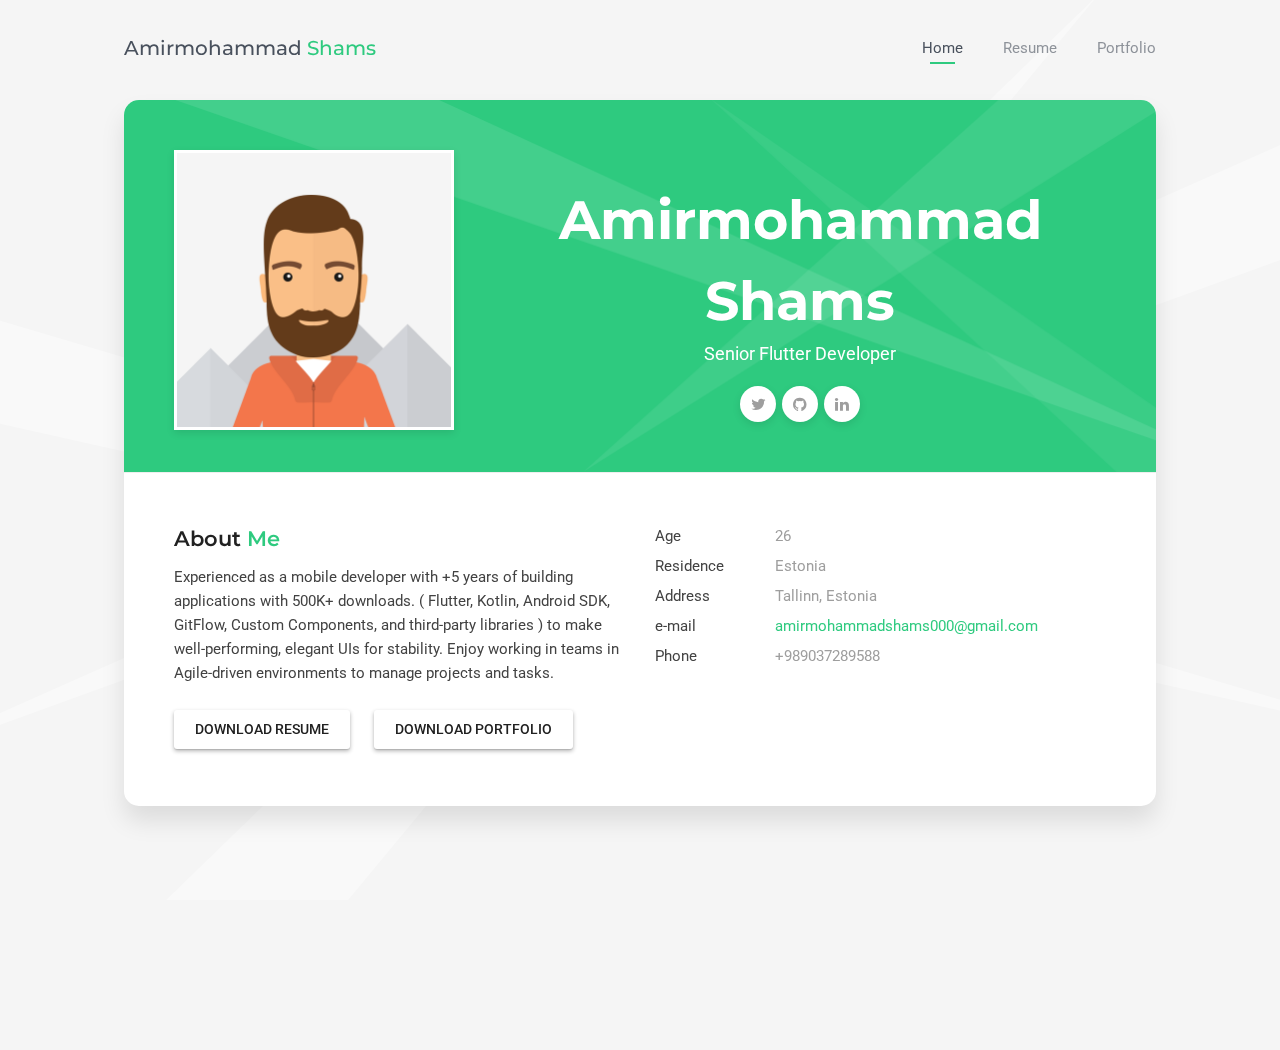
<file: index.html>
<!DOCTYPE html>
<html  class="loading"  lang="en-US">
  <head>
    <meta charset="UTF-8" />
    <meta http-equiv="X-UA-Compatible" content="IE=edge"> 
    <title>Amirmohammad Shams Resume</title>
    <meta name="viewport" content="width=device-width, initial-scale=1, maximum-scale=1" />
    <link rel="shortcut icon" href="favicon.ico">

    <link rel="stylesheet" href="css/bootstrap.min.css" type="text/css">
    <link rel="stylesheet" href="css/normalize.css" type="text/css">
    <link rel="stylesheet" href="css/animate.css" type="text/css">
    <link rel="stylesheet" href="css/transition-animations.css" type="text/css">
    <link rel="stylesheet" href="css/owl.carousel.css" type="text/css">
    <link rel="stylesheet" href="css/magnific-popup.css" type="text/css">
    <link rel="stylesheet" href="css/main.css" type="text/css">

    <script src="js/jquery-2.1.3.min.js"></script>
    <script src="js/modernizr.custom.js"></script>

    <script src='https://www.google.com/recaptcha/api.js'></script>
  </head>

  <body class="material-template">
 
    <div class="preloader">
      <div class="preloader-animation">
        <div class="preloader-spinner">
        </div>
      </div>
    </div>
   

    <div id="page" class="page">
   
      <header id="site_header" class="header mobile-menu-hide">
        <div class="header-content">
          <div class="site-title-block mobile-hidden">
            <div class="site-title">Amirmohammad <span>Shams</span></div>
          </div>

     
          <div class="site-nav">
        
            <ul id="nav" class="site-main-menu">
              <li>
                <a class="pt-trigger" href="#home" data-animation="62">Home</a>
              </li>
              <li>
                <a class="pt-trigger" href="#resume" data-animation="62">Resume</a>
              </li>
      
              <li>
                <a class="pt-trigger" href="#portfolio" data-animation="62">Portfolio</a>
              </li>
        
            </ul>
          
          </div>
       
        </div>
      </header>
     
      <div class="mobile-header mobile-visible">
        <div class="mobile-logo-container">
          <div class="mobile-site-title">Amirmohammad Shams</div>
        </div>

        <a class="menu-toggle mobile-visible">
          <i class="fa fa-bars"></i>
        </a>
      </div>
    
      <div id="main" class="site-main">
     
        <div class="pt-wrapper">
        
          <div class="subpages">

    
            <section class="pt-page" data-id="home">
              <div class="section-inner start-page-content">
                <div class="page-header">
                  <div class="row">
                    <div class="col-sm-4 col-md-4 col-lg-4">
                      <div class="photo">
                        <img src="images/photo.png" alt="">
                      </div>
                    </div>

                    <div class="col-sm-8 col-md-8 col-lg-8">
                      <div class="title-block">
                        <h1>Amirmohammad Shams</h1>
                        <div class="owl-carousel text-rotation">                                    
                          <div class="item">
                            <div class="sp-subtitle">Senior Flutter Developer</div>
                          </div>
                          <div class="item">
                            <div class="sp-subtitle">Mobile-developer</div>
                          </div>
                        </div>
                      </div>

                      <div class="social-links">
                        <a href="https://twitter.com/amir504036"><i class="fa fa-twitter"></i></a>
                        <a href="https://github.com/amirmohammadshamss"><i class="fa fa-github"></i></a>
                        <a href="https://www.linkedin.com/in/amir-mohammad-shams/"><i class="fa fa-linkedin"></i></a>
                      </div>
                    </div>
                  </div>
                </div>

                <div class="page-content">
                  <div class="row">

                    <div class="col-sm-6 col-md-6 col-lg-6">
                      <div class="about-me">
                        <div class="block-title">
                          <h3>About <span>Me</span></h3>
                        </div>
                        <p>Experienced as a mobile developer with +5 years of building applications with 500K+ downloads.
                          ( Flutter, Kotlin, Android SDK, GitFlow, Custom Components, and third-party libraries )
                          to make well-performing, elegant UIs for stability. Enjoy working in teams in Agile-driven environments to manage projects and tasks.</p>
                      </div>
                      <div class="download-resume">
                        <a href="https://drive.google.com/file/d/1MtMkXpbSQ-1u2D2LqTe_0O3NKF2XpZAE/view?usp=sharing" class="btn btn-secondary">Download Resume</a>
                      </div>
                    
                      <div class="download-resume">
                        <a href="https://drive.google.com/file/d/1lxC0c5AJgsPGeBw_zC8qjGExiJAhZJ41/view?usp=sharing" class="btn btn-secondary">Download Portfolio</a>
                      </div>
                    </div>

                    <div class="col-sm-6 col-md-6 col-lg-6">
                      <ul class="info-list">
                        <li><span class="title">Age</span><span class="value">26</span></li>
                        <li><span class="title">Residence</span><span class="value">Estonia</span></li>
                        <li><span class="title">Address</span><span class="value">Tallinn, Estonia</span></li>
                        <li><span class="title">e-mail</span><span class="value"><a href="mailto:amirmohammadshams000@gmail.com">amirmohammadshams000@gmail.com</a></span></li>
                        <li><span class="title">Phone</span><span class="value">+989037289588</span></li>
                      </ul>
                    </div>

                  </div>
                </div>
              </div>
            </section>
         
            <section class="pt-page" data-id="resume">
              <div class="section-inner custom-page-content">
                <div class="page-header color-1">
                  <h2>Resume</h2>
                </div>
                <div class="page-content">

                  <div class="row">
                    <div class="col-sm-6 col-md-6 col-lg-6">
                      <div class="block">
                        <div class="block-title">
                          <h3>Education</h3>
                        </div>

                        <div class="timeline">
                      
                          <div class="timeline-item">
                            <h4 class="item-title">Dehkhoda High School </h4>
                            <span class="item-period">September 2011 - June 2014</span>
                            <span class="item-small"></span>
                            <p class="item-description">Diploma in Mathematics</p>
                          </div>
                   

                      
                        </div>

                        

                       
                  
                          <div >
                            <div >
                              <div class="block-title">
                                <h3>Coding <span>Skills</span></h3>
                              </div>
                              <div class="timeline">
                            

                                <div class="timeline-item">
                                  <p class="item-description"> Dart, Flutter, Kotlin </p>
                                  <p class="item-description"> TDD, GoF Patterns</p>
                                            <p class="item-description">Restful API GraphQL, Socket</p>
                                            <p class="item-description">GitFlow, Github, Gitlab, CI/CD</p>
                                            <p class="item-description">localization, Firebase Firestore, Firebase Realtime</p>
                                    <p class="item-description">Scrum, Agile, Pair programming </p>
                                    <p class="item-description">Clean Architecture, MVVM, MVI, MVP</p>
                                    <p class="item-description">Bloc, GetX, Provider</p>
                                    <p class="item-description">SQLite, Drift, ObjectBox</p>
                                    <p class="item-description">Unit test, Widget test, integrated test</p>
                                    <p class="item-description">Animation, Caching, Maps</p>
                                  </div>
            
                              </div>
                              
                              
                            </div>
                          
                        </div>
                      </div>
                    </div>

                    <div class="col-sm-6 col-md-6 col-lg-6">
                      <div class="block">
                        <div class="block-title">
                          <h3>Experience</h3>
                        </div>

                        <div class="timeline">
                  
                          <div class="timeline-item">
                            <h4 class="item-title">Senior Flutter Developer </h4>
                            <span class="item-period">July 2022 - April 2023</span>
                            <span class="item-small">ElasticTeams ( remote ) UK London</span>
                            <p class="item-description"> Developed the ElasticTeams app. Pioneered implementation of Firestore and the local database of the app.
                                          </p>
                                      <p class="item-description">Implemented GetX for architecture and ObjectBox for local storage; also use Firebase_auth and Bluetooth printer plugin.
                                      </p>
                                   <p class="item-description">Approach company for programming was DDD. and Teem refactored the total of the code with this approach.
                                  </p>
                              <p class="item-description">Collaborated with ten teammates and researched customer needs to choose the best technologies.
                              </p>
                          </div>
                      
                          <div class="timeline-item">
                            <h4 class="item-title">Senior Flutter Developer  ( remote )</h4>
                            <span class="item-period">March 2021 - July 2022</span>
                            <span class="item-small">Malaysia</span>
                            <p class="item-description">Developed on the Care4us app and App2iot projects. In this position, worked with Bloc Architecture.
                           <p class="item-description">Completed a total redesign of an existing application to improve performance and security by up to 70%
                                and enhance daily active users by up to 90%.</p>
                                <p class="item-description">Analyzed designs and increased application performance by up to 60% to meet specific requirements, such as quick-loading with particular layouts and increasing user accessibility.
                                </p>
                                <p class="item-description">Integrated Facebook, Maps V2, and other open-source APIs within applications.</p>
                              </p>
                          </div>
                    
                          <div class="timeline-item">
                            <h4 class="item-title">Senior Flutter Developer</h4>
                            <span class="item-period">March 2019 - March 2021</span>
                            <span class="item-small">Zarayd</span>
                            <p class="item-description">The company product was an app for teaching children through games and puzzles. The company had 25 members.</p>
                            <p class="item-description">
                            Develop apps using the GetX framework with the team. The team has six Flutter developers, Making animation views and cashing data with a hive package.
                            <p class="item-description">Managed 40% of design tasks, handling 2 phases from developing to deploying while maintaining guidelines.
</p>
<p class="item-description">Coached 3 summer interns and launched a mentorship program for new joiners in the Tehran office. 
</p> <p class="item-description">Reviewed code to validate structures and refactored the old technology and designs using modern tools for maintainability, functionality, and optimization by up to 50%.
</p><p class="item-description"> Designed and prepared end-to-end product features in collaboration with UI/UX designers and stakeholders that enhanced performance by up to 70%.
</p></p>                      
</div>


<div class="timeline-item">
  <h4 class="item-title">Android Developer </h4>
  <span class="item-period">February 2016 - March 2019</span>
  <span class="item-small">silver path, Iran</span>
  <p class="item-description">Silverpath has been a software solution provider since 2010. The primary focus includes social networks, mobile development, and enterprise systems.
 <p class="item-description"> Managed the build, deployment, debug & maintenance of Android applications for Google Pay.</p>
      <p class="item-description">Collected, defined, and translated user requirements into three project redesign and implementation plans.
      </p>
      <p class="item-description">Implemented fast, smooth, high-quality banking and insurance applications and responsive UI for most devices.</p>
      <p class="item-description">Wrote 30% tests of the project, reviewed and tested customer-facing prototypes before deployment, and applied best practice diagnostic techniques and architecture like clean architecture.</p>
    </p>
</div>
                         
                        </div>
                      </div>
                    </div>
                  </div>

             
                  <div class="row">
                    <div class="col-sm-12 col-md-12 col-lg-12">
                      <div class="block">
                        <div class="center download-resume">
                          <a href="https://drive.google.com/file/d/1MtMkXpbSQ-1u2D2LqTe_0O3NKF2XpZAE/view?usp=sharing" class="btn btn-secondary">Download Resume</a>
                        </div>
                      </div>
                    </div>


                  </div>

                 

                </div>
              </div>
            </section>

            <section class="pt-page" data-id="portfolio">
              <div class="section-inner custom-page-content">
                <div class="page-header color-1">
                  <h2>Portfolio</h2>
                </div>
                <div class="page-content">

              
                  <div class="portfolio-content">
                    
                    <div id="portfolio_grid" class="portfolio-grid portfolio-masonry masonry-grid-3">

              
                      <figure class="item" data-groups='["all","Flutter"]'>
                        <a href="images/portfolio/full/portfolioPic1.jpeg" class="lightbox" title="Hello7">
                          <img src="images/portfolio/portfolioPic1Small.jpeg" alt="">
                          <div>
                            <h5 class="name">Hello7</h5>
                            <small>Flutter</small>
                            <i class="fa fa-image"></i>
                          </div>
                        </a>
                      </figure>
      
                      <figure class="item" data-groups='["all", "Flutter"]'>
                        <a href="images/portfolio/full/portfolioPic2.jpeg" class="lightbox" title="Hello7">
                          <img src="images/portfolio/portfolioPic2Small.jpeg" alt="">
                          <div>
                            <h5 class="name">Hello7</h5>
                            <small>Flutter</small>
                            <i class="fa fa-image"></i>
                          </div>
                        </a>
                      </figure>
                     
                      <figure class="item" data-groups='["all","Flutter"]'>
                        <a href="images/portfolio/full/portfolioPic3.jpeg" class="lightbox" title="Dido">
                          <img src="images/portfolio/portfolioPic3Small.jpeg" alt="">
                          <div>
                            <h5 class="name">Dido</h5>
                            <small>Flutter</small>
                            <i class="fa fa-image"></i>
                          </div>
                        </a>
                      </figure>
                   
                      <figure class="item" data-groups='["all","Flutter"]'>
                        <a href="images/portfolio/full/portfolioPic4.jpeg" class="lightbox" title="Dido">
                          <img src="images/portfolio/portfolioPic4Small.jpeg" alt="">
                          <div>
                            <h5 class="name">Dido</h5>
                            <small>Flutter</small>
                            <i class="fa fa-image"></i>
                          </div>
                        </a>
                      </figure>


                      <figure class="item" data-groups='["all","Flutter"]'>
                        <a href="images/portfolio/full/portfolioPic5.jpeg" class="lightbox" title="Zaryad">
                          <img src="images/portfolio/portfolioPic5Small.jpeg" alt="">
                          <div>
                            <h5 class="name">Zaryad</h5>
                            <small>Flutter</small>
                            <i class="fa fa-image"></i>
                          </div>
                        </a>
                      </figure>


                      <figure class="item" data-groups='["all","Flutter"]'>
                        <a href="images/portfolio/full/portfolioPic6.jpeg" class="lightbox" title="Zaryad">
                          <img src="images/portfolio/portfolioPic6Small.jpeg" alt="">
                          <div>
                            <h5 class="name">Zaryad</h5>
                            <small>Flutter</small>
                            <i class="fa fa-image"></i>
                          </div>
                        </a>
                      </figure>

                      <figure class="item" data-groups='["all","Flutter"]'>
                        <a href="images/portfolio/full/portfolioPic7.jpeg" class="lightbox" title="turLister">
                          <img src="images/portfolio/portfolioPic7Small.jpeg" alt="">
                          <div>
                            <h5 class="name">turLister</h5>
                            <small>Flutter</small>
                            <i class="fa fa-image"></i>
                          </div>
                        </a>
                      </figure>

                      <figure class="item" data-groups='["all","Flutter"]'>
                        <a href="images/portfolio/full/portfolioPic8.jpeg" class="lightbox" title="turLister">
                          <img src="images/portfolio/portfolioPic8Small.jpeg" alt="">
                          <div>
                            <h5 class="name">turLister</h5>
                            <small>Flutter</small>
                            <i class="fa fa-image"></i>
                          </div>
                        </a>
                      </figure>

                      <figure class="item" data-groups='["all","Flutter"]'>
                        <a href="images/portfolio/full/portfolioPic9.jpeg" class="lightbox" title="Care4us">
                          <img src="images/portfolio/portfolioPic9Small.jpeg" alt="">
                          <div>
                            <h5 class="name">Care4us</h5>
                            <small>Flutter</small>
                            <i class="fa fa-image"></i>
                          </div>
                        </a>
                      </figure>

                      <figure class="item" data-groups='["all","Flutter"]'>
                        <a href="images/portfolio/full/portfolioPic10.jpeg" class="lightbox" title="Care4us">
                          <img src="images/portfolio/portfolioPic10Small.jpeg" alt="">
                          <div>
                            <h5 class="name">Care4us</h5>
                            <small>Flutter</small>
                            <i class="fa fa-image"></i>
                          </div>
                        </a>
                      </figure>
                   
                    </div>
                  

                  </div>
                
                </div>
              </div>
            </section>
           


          </div>
        </div>
      
      </div>
   
    </div>
    <footer>
    </footer>

    <script type="text/javascript" src="js/bootstrap.min.js"></script>
    <script type="text/javascript" src="js/pages-switcher.js"></script>
    <script type="text/javascript" src="js/imagesloaded.pkgd.min.js"></script>
    <script type="text/javascript" src="js/validator.js"></script>
    <script type="text/javascript" src="js/jquery.shuffle.min.js"></script>
    <script type="text/javascript" src="js/masonry.pkgd.min.js"></script>
    <script type="text/javascript" src="js/owl.carousel.min.js"></script>
    <script type="text/javascript" src="js/jquery.magnific-popup.min.js"></script>
    <script type="text/javascript" src="js/jquery.hoverdir.js"></script>
    <script type="text/javascript" src="js/main.js"></script>
  </body>
</html>
</file>
<file: css/transition-animations.css>
/* animation sets */

/* move from / to  */

.pt-page-moveToLeft {
	-webkit-animation: moveToLeft .6s ease both;
	animation: moveToLeft .6s ease both;
}

.pt-page-moveFromLeft {
	-webkit-animation: moveFromLeft .6s ease both;
	animation: moveFromLeft .6s ease both;
}

.pt-page-moveToRight {
	-webkit-animation: moveToRight .6s ease both;
	animation: moveToRight .6s ease both;
}

.pt-page-moveFromRight {
	-webkit-animation: moveFromRight .6s ease both;
	animation: moveFromRight .6s ease both;
}

.pt-page-moveToTop {
	-webkit-animation: moveToTop .6s ease both;
	animation: moveToTop .6s ease both;
}

.pt-page-moveFromTop {
	-webkit-animation: moveFromTop .6s ease both;
	animation: moveFromTop .6s ease both;
}

.pt-page-moveToBottom {
	-webkit-animation: moveToBottom .6s ease both;
	animation: moveToBottom .6s ease both;
}

.pt-page-moveFromBottom {
	-webkit-animation: moveFromBottom .6s ease both;
	animation: moveFromBottom .6s ease both;
}

/* fade */

.pt-page-fade {
	-webkit-animation: fade .7s ease both;
	animation: fade .7s ease both;
}

/* move from / to and fade */

.pt-page-moveToLeftFade {
	-webkit-animation: moveToLeftFade .7s ease both;
	animation: moveToLeftFade .7s ease both;
}

.pt-page-moveFromLeftFade {
	-webkit-animation: moveFromLeftFade .7s ease both;
	animation: moveFromLeftFade .7s ease both;
}

.pt-page-moveToRightFade {
	-webkit-animation: moveToRightFade .7s ease both;
	animation: moveToRightFade .7s ease both;
}

.pt-page-moveFromRightFade {
	-webkit-animation: moveFromRightFade .7s ease both;
	animation: moveFromRightFade .7s ease both;
}

.pt-page-moveToTopFade {
	-webkit-animation: moveToTopFade .7s ease both;
	animation: moveToTopFade .7s ease both;
}

.pt-page-moveFromTopFade {
	-webkit-animation: moveFromTopFade .7s ease both;
	animation: moveFromTopFade .7s ease both;
}

.pt-page-moveToBottomFade {
	-webkit-animation: moveToBottomFade .7s ease both;
	animation: moveToBottomFade .7s ease both;
}

.pt-page-moveFromBottomFade {
	-webkit-animation: moveFromBottomFade .7s ease both;
	animation: moveFromBottomFade .7s ease both;
}

/* move to with different easing */

.pt-page-moveToLeftEasing {
	-webkit-animation: moveToLeft .7s ease-in-out both;
	animation: moveToLeft .7s ease-in-out both;
}
.pt-page-moveToRightEasing {
	-webkit-animation: moveToRight .7s ease-in-out both;
	animation: moveToRight .7s ease-in-out both;
}
.pt-page-moveToTopEasing {
	-webkit-animation: moveToTop .7s ease-in-out both;
	animation: moveToTop .7s ease-in-out both;
}
.pt-page-moveToBottomEasing {
	-webkit-animation: moveToBottom .7s ease-in-out both;
	animation: moveToBottom .7s ease-in-out both;
}

/********************************* keyframes **************************************/

/* move from / to  */

@-webkit-keyframes moveToLeft {
	from { }
	to { -webkit-transform: translateX(-100%); }
}
@keyframes moveToLeft {
	from { }
	to { -webkit-transform: translateX(-100%); transform: translateX(-100%); }
}

@-webkit-keyframes moveFromLeft {
	from { -webkit-transform: translateX(-100%); }
}
@keyframes moveFromLeft {
	from { -webkit-transform: translateX(-100%); transform: translateX(-100%); }
}

@-webkit-keyframes moveToRight { 
	from { }
	to { -webkit-transform: translateX(100%); }
}
@keyframes moveToRight { 
	from { }
	to { -webkit-transform: translateX(100%); transform: translateX(100%); }
}

@-webkit-keyframes moveFromRight {
	from { -webkit-transform: translateX(100%); }
}
@keyframes moveFromRight {
	from { -webkit-transform: translateX(100%); transform: translateX(100%); }
}

@-webkit-keyframes moveToTop {
	from { }
	to { -webkit-transform: translateY(-100%); }
}
@keyframes moveToTop {
	from { }
	to { -webkit-transform: translateY(-100%); transform: translateY(-100%); }
}

@-webkit-keyframes moveFromTop {
	from { -webkit-transform: translateY(-100%); }
}
@keyframes moveFromTop {
	from { -webkit-transform: translateY(-100%); transform: translateY(-100%); }
}

@-webkit-keyframes moveToBottom {
	from { }
	to { -webkit-transform: translateY(100%); }
}
@keyframes moveToBottom {
	from { }
	to { -webkit-transform: translateY(100%); transform: translateY(100%); }
}

@-webkit-keyframes moveFromBottom {
	from { -webkit-transform: translateY(100%); }
}
@keyframes moveFromBottom {
	from { -webkit-transform: translateY(100%); transform: translateY(100%); }
}

/* fade */

@-webkit-keyframes fade {
	from { }
	to { opacity: 0.3; }
}
@keyframes fade {
	from { }
	to { opacity: 0.3; }
}

/* move from / to and fade */

@-webkit-keyframes moveToLeftFade {
	from { }
	to { opacity: 0.3; -webkit-transform: translateX(-100%); }
}
@keyframes moveToLeftFade {
	from { }
	to { opacity: 0.3; -webkit-transform: translateX(-100%); transform: translateX(-100%); }
}

@-webkit-keyframes moveFromLeftFade {
	from { opacity: 0.3; -webkit-transform: translateX(-100%); }
}
@keyframes moveFromLeftFade {
	from { opacity: 0.3; -webkit-transform: translateX(-100%); transform: translateX(-100%); }
}

@-webkit-keyframes moveToRightFade {
	from { }
	to { opacity: 0.3; -webkit-transform: translateX(100%); }
}
@keyframes moveToRightFade {
	from { }
	to { opacity: 0.3; -webkit-transform: translateX(100%); transform: translateX(100%); }
}

@-webkit-keyframes moveFromRightFade {
	from { opacity: 0.3; -webkit-transform: translateX(100%); }
}
@keyframes moveFromRightFade {
	from { opacity: 0.3; -webkit-transform: translateX(100%); transform: translateX(100%); }
}

@-webkit-keyframes moveToTopFade {
	from { }
	to { opacity: 0.3; -webkit-transform: translateY(-100%); }
}
@keyframes moveToTopFade {
	from { }
	to { opacity: 0.3; -webkit-transform: translateY(-100%); transform: translateY(-100%); }
}

@-webkit-keyframes moveFromTopFade {
	from { opacity: 0.3; -webkit-transform: translateY(-100%); }
}
@keyframes moveFromTopFade {
	from { opacity: 0.3; -webkit-transform: translateY(-100%); transform: translateY(-100%); }
}

@-webkit-keyframes moveToBottomFade {
	from { }
	to { opacity: 0.3; -webkit-transform: translateY(100%); }
}
@keyframes moveToBottomFade {
	from { }
	to { opacity: 0.3; -webkit-transform: translateY(100%); transform: translateY(100%); }
}

@-webkit-keyframes moveFromBottomFade {
	from { opacity: 0.3; -webkit-transform: translateY(100%); }
}
@keyframes moveFromBottomFade {
	from { opacity: 0.3; -webkit-transform: translateY(100%); transform: translateY(100%); }
}

/* scale and fade */

.pt-page-scaleDown {
	-webkit-animation: scaleDown .7s ease both;
	animation: scaleDown .7s ease both;
}

.pt-page-scaleUp {
	-webkit-animation: scaleUp .7s ease both;
	animation: scaleUp .7s ease both;
}

.pt-page-scaleUpDown {
	-webkit-animation: scaleUpDown .5s ease both;
	animation: scaleUpDown .5s ease both;
}

.pt-page-scaleDownUp {
	-webkit-animation: scaleDownUp .5s ease both;
	animation: scaleDownUp .5s ease both;
}

.pt-page-scaleDownCenter {
	-webkit-animation: scaleDownCenter .4s ease-in both;
	animation: scaleDownCenter .4s ease-in both;
}

.pt-page-scaleUpCenter {
	-webkit-animation: scaleUpCenter .4s ease-out both;
	animation: scaleUpCenter .4s ease-out both;
}

/********************************* keyframes **************************************/

/* scale and fade */

@-webkit-keyframes scaleDown {
	from { }
	to { opacity: 0; -webkit-transform: scale(.8); }
}
@keyframes scaleDown {
	from { }
	to { opacity: 0; -webkit-transform: scale(.8); transform: scale(.8); }
}

@-webkit-keyframes scaleUp {
	from { opacity: 0; -webkit-transform: scale(.8); }
}
@keyframes scaleUp {
	from { opacity: 0; -webkit-transform: scale(.8); transform: scale(.8); }
}

@-webkit-keyframes scaleUpDown {
	from { opacity: 0; -webkit-transform: scale(1.2); }
}
@keyframes scaleUpDown {
	from { opacity: 0; -webkit-transform: scale(1.2); transform: scale(1.2); }
}

@-webkit-keyframes scaleDownUp {
	from { }
	to { opacity: 0; -webkit-transform: scale(1.2); }
}
@keyframes scaleDownUp {
	from { }
	to { opacity: 0; -webkit-transform: scale(1.2); transform: scale(1.2); }
}

@-webkit-keyframes scaleDownCenter {
	from { }
	to { opacity: 0; -webkit-transform: scale(.7); }
}
@keyframes scaleDownCenter {
	from { }
	to { opacity: 0; -webkit-transform: scale(.7); transform: scale(.7); }
}

@-webkit-keyframes scaleUpCenter {
	from { opacity: 0; -webkit-transform: scale(.7); }
}
@keyframes scaleUpCenter {
	from { opacity: 0; -webkit-transform: scale(.7); transform: scale(.7); }
}

/* rotate sides first and scale */

.pt-page-rotateRightSideFirst {
	-webkit-transform-origin: 0% 50%;
	transform-origin: 0% 50%;
	-webkit-animation: rotateRightSideFirst .8s both ease-in;
	animation: rotateRightSideFirst .8s both ease-in;
}
.pt-page-rotateLeftSideFirst {
	-webkit-transform-origin: 100% 50%;
	transform-origin: 100% 50%;
	-webkit-animation: rotateLeftSideFirst .8s both ease-in;
	animation: rotateLeftSideFirst .8s both ease-in;
}
.pt-page-rotateTopSideFirst {
	-webkit-transform-origin: 50% 100%;
	transform-origin: 50% 100%;
	-webkit-animation: rotateTopSideFirst .8s both ease-in;
	animation: rotateTopSideFirst .8s both ease-in;
}
.pt-page-rotateBottomSideFirst {
	-webkit-transform-origin: 50% 0%;
	transform-origin: 50% 0%;
	-webkit-animation: rotateBottomSideFirst .8s both ease-in;
	animation: rotateBottomSideFirst .8s both ease-in;
}

/* flip */

.pt-page-flipOutRight {
	-webkit-transform-origin: 50% 50%;
	transform-origin: 50% 50%;
	-webkit-animation: flipOutRight .5s both ease-in;
	animation: flipOutRight .5s both ease-in;
}
.pt-page-flipInLeft {
	-webkit-transform-origin: 50% 50%;
	transform-origin: 50% 50%;
	-webkit-animation: flipInLeft .5s both ease-out;
	animation: flipInLeft .5s both ease-out;
}
.pt-page-flipOutLeft {
	-webkit-transform-origin: 50% 50%;
	transform-origin: 50% 50%;
	-webkit-animation: flipOutLeft .5s both ease-in;
	animation: flipOutLeft .5s both ease-in;
}
.pt-page-flipInRight {
	-webkit-transform-origin: 50% 50%;
	transform-origin: 50% 50%;
	-webkit-animation: flipInRight .5s both ease-out;
	animation: flipInRight .5s both ease-out;
}
.pt-page-flipOutTop {
	-webkit-transform-origin: 50% 50%;
	transform-origin: 50% 50%;
	-webkit-animation: flipOutTop .5s both ease-in;
	animation: flipOutTop .5s both ease-in;
}
.pt-page-flipInBottom {
	-webkit-transform-origin: 50% 50%;
	transform-origin: 50% 50%;
	-webkit-animation: flipInBottom .5s both ease-out;
	animation: flipInBottom .5s both ease-out;
}
.pt-page-flipOutBottom {
	-webkit-transform-origin: 50% 50%;
	transform-origin: 50% 50%;
	-webkit-animation: flipOutBottom .5s both ease-in;
	animation: flipOutBottom .5s both ease-in;
}
.pt-page-flipInTop {
	-webkit-transform-origin: 50% 50%;
	transform-origin: 50% 50%;
	-webkit-animation: flipInTop .5s both ease-out;
	animation: flipInTop .5s both ease-out;
}

/* rotate fall */

.pt-page-rotateFall {
	-webkit-transform-origin: 0% 0%;
	transform-origin: 0% 0%;
	-webkit-animation: rotateFall 1s both ease-in;
	animation: rotateFall 1s both ease-in;
}

/* rotate newspaper */
.pt-page-rotateOutNewspaper {
	-webkit-transform-origin: 50% 50%;
	transform-origin: 50% 50%;
	-webkit-animation: rotateOutNewspaper .5s both ease-in;
	animation: rotateOutNewspaper .5s both ease-in;
}
.pt-page-rotateInNewspaper {
	-webkit-transform-origin: 50% 50%;
	transform-origin: 50% 50%;
	-webkit-animation: rotateInNewspaper .5s both ease-out;
	animation: rotateInNewspaper .5s both ease-out;
}

/* push */
.pt-page-rotatePushLeft {
	-webkit-transform-origin: 0% 50%;
	transform-origin: 0% 50%;
	-webkit-animation: rotatePushLeft .8s both ease;
	animation: rotatePushLeft .8s both ease;
}
.pt-page-rotatePushRight {
	-webkit-transform-origin: 100% 50%;
	transform-origin: 100% 50%;
	-webkit-animation: rotatePushRight .8s both ease;
	animation: rotatePushRight .8s both ease;
}
.pt-page-rotatePushTop {
	-webkit-transform-origin: 50% 0%;
	transform-origin: 50% 0%;
	-webkit-animation: rotatePushTop .8s both ease;
	animation: rotatePushTop .8s both ease;
}
.pt-page-rotatePushBottom {
	-webkit-transform-origin: 50% 100%;
	transform-origin: 50% 100%;
	-webkit-animation: rotatePushBottom .8s both ease;
	animation: rotatePushBottom .8s both ease;
}

/* pull */
.pt-page-rotatePullRight {
	-webkit-transform-origin: 100% 50%;
	transform-origin: 100% 50%;
	-webkit-animation: rotatePullRight .5s both ease;
	animation: rotatePullRight .5s both ease;
}
.pt-page-rotatePullLeft {
	-webkit-transform-origin: 0% 50%;
	transform-origin: 0% 50%;
	-webkit-animation: rotatePullLeft .5s both ease;
	animation: rotatePullLeft .5s both ease;
}
.pt-page-rotatePullTop {
	-webkit-transform-origin: 50% 0%;
	transform-origin: 50% 0%;
	-webkit-animation: rotatePullTop .5s both ease;
	animation: rotatePullTop .5s both ease;
}
.pt-page-rotatePullBottom {
	-webkit-transform-origin: 50% 100%;
	transform-origin: 50% 100%;
	-webkit-animation: rotatePullBottom .5s both ease;
	animation: rotatePullBottom .5s both ease;
}

/* fold */
.pt-page-rotateFoldRight {
	-webkit-transform-origin: 0% 50%;
	transform-origin: 0% 50%;
	-webkit-animation: rotateFoldRight .7s both ease;
	animation: rotateFoldRight .7s both ease;
}
.pt-page-rotateFoldLeft {
	-webkit-transform-origin: 100% 50%;
	transform-origin: 100% 50%;
	-webkit-animation: rotateFoldLeft .7s both ease;
	animation: rotateFoldLeft .7s both ease;
}
.pt-page-rotateFoldTop {
	-webkit-transform-origin: 50% 100%;
	transform-origin: 50% 100%;
	-webkit-animation: rotateFoldTop .7s both ease;
	animation: rotateFoldTop .7s both ease;
}
.pt-page-rotateFoldBottom {
	-webkit-transform-origin: 50% 0%;
	transform-origin: 50% 0%;
	-webkit-animation: rotateFoldBottom .7s both ease;
	animation: rotateFoldBottom .7s both ease;
}

/* unfold */
.pt-page-rotateUnfoldLeft {
	-webkit-transform-origin: 100% 50%;
	transform-origin: 100% 50%;
	-webkit-animation: rotateUnfoldLeft .7s both ease;
	animation: rotateUnfoldLeft .7s both ease;
}
.pt-page-rotateUnfoldRight {
	-webkit-transform-origin: 0% 50%;
	transform-origin: 0% 50%;
	-webkit-animation: rotateUnfoldRight .7s both ease;
	animation: rotateUnfoldRight .7s both ease;
}
.pt-page-rotateUnfoldTop {
	-webkit-transform-origin: 50% 100%;
	transform-origin: 50% 100%;
	-webkit-animation: rotateUnfoldTop .7s both ease;
	animation: rotateUnfoldTop .7s both ease;
}
.pt-page-rotateUnfoldBottom {
	-webkit-transform-origin: 50% 0%;
	transform-origin: 50% 0%;
	-webkit-animation: rotateUnfoldBottom .7s both ease;
	animation: rotateUnfoldBottom .7s both ease;
}

/* room walls */
.pt-page-rotateRoomLeftOut {
	-webkit-transform-origin: 100% 50%;
	transform-origin: 100% 50%;
	-webkit-animation: rotateRoomLeftOut .8s both ease;
	animation: rotateRoomLeftOut .8s both ease;
}
.pt-page-rotateRoomLeftIn {
	-webkit-transform-origin: 0% 50%;
	transform-origin: 0% 50%;
	-webkit-animation: rotateRoomLeftIn .8s both ease;
	animation: rotateRoomLeftIn .8s both ease;
}
.pt-page-rotateRoomRightOut {
	-webkit-transform-origin: 0% 50%;
	transform-origin: 0% 50%;
	-webkit-animation: rotateRoomRightOut .8s both ease;
	animation: rotateRoomRightOut .8s both ease;
}
.pt-page-rotateRoomRightIn {
	-webkit-transform-origin: 100% 50%;
	transform-origin: 100% 50%;
	-webkit-animation: rotateRoomRightIn .8s both ease;
	animation: rotateRoomRightIn .8s both ease;
}
.pt-page-rotateRoomTopOut {
	-webkit-transform-origin: 50% 100%;
	transform-origin: 50% 100%;
	-webkit-animation: rotateRoomTopOut .8s both ease;
	animation: rotateRoomTopOut .8s both ease;
}
.pt-page-rotateRoomTopIn {
	-webkit-transform-origin: 50% 0%;
	transform-origin: 50% 0%;
	-webkit-animation: rotateRoomTopIn .8s both ease;
	animation: rotateRoomTopIn .8s both ease;
}
.pt-page-rotateRoomBottomOut {
	-webkit-transform-origin: 50% 0%;
	transform-origin: 50% 0%;
	-webkit-animation: rotateRoomBottomOut .8s both ease;
	animation: rotateRoomBottomOut .8s both ease;
}
.pt-page-rotateRoomBottomIn {
	-webkit-transform-origin: 50% 100%;
	transform-origin: 50% 100%;
	-webkit-animation: rotateRoomBottomIn .8s both ease;
	animation: rotateRoomBottomIn .8s both ease;
}

/* cube */
.pt-page-rotateCubeLeftOut {
	-webkit-transform-origin: 100% 50%;
	transform-origin: 100% 50%;
	-webkit-animation: rotateCubeLeftOut .6s both ease-in;
	animation: rotateCubeLeftOut .6s both ease-in;
}
.pt-page-rotateCubeLeftIn {
	-webkit-transform-origin: 0% 50%;
	transform-origin: 0% 50%;
	-webkit-animation: rotateCubeLeftIn .6s both ease-in;
	animation: rotateCubeLeftIn .6s both ease-in;
}
.pt-page-rotateCubeRightOut {
	-webkit-transform-origin: 0% 50%;
	transform-origin: 0% 50%;
	-webkit-animation: rotateCubeRightOut .6s both ease-in;
	animation: rotateCubeRightOut .6s both ease-in;
}
.pt-page-rotateCubeRightIn {
	-webkit-transform-origin: 100% 50%;
	transform-origin: 100% 50%;
	-webkit-animation: rotateCubeRightIn .6s both ease-in;
	animation: rotateCubeRightIn .6s both ease-in;
}
.pt-page-rotateCubeTopOut {
	-webkit-transform-origin: 50% 100%;
	transform-origin: 50% 100%;
	-webkit-animation: rotateCubeTopOut .6s both ease-in;
	animation: rotateCubeTopOut .6s both ease-in;
}
.pt-page-rotateCubeTopIn {
	-webkit-transform-origin: 50% 0%;
	transform-origin: 50% 0%;
	-webkit-animation: rotateCubeTopIn .6s both ease-in;
	animation: rotateCubeTopIn .6s both ease-in;
}
.pt-page-rotateCubeBottomOut {
	-webkit-transform-origin: 50% 0%;
	transform-origin: 50% 0%;
	-webkit-animation: rotateCubeBottomOut .6s both ease-in;
	animation: rotateCubeBottomOut .6s both ease-in;
}
.pt-page-rotateCubeBottomIn {
	-webkit-transform-origin: 50% 100%;
	transform-origin: 50% 100%;
	-webkit-animation: rotateCubeBottomIn .6s both ease-in;
	animation: rotateCubeBottomIn .6s both ease-in;
}

/* carousel */
.pt-page-rotateCarouselLeftOut {
	-webkit-transform-origin: 100% 50%;
	transform-origin: 100% 50%;
	-webkit-animation: rotateCarouselLeftOut .8s both ease;
	animation: rotateCarouselLeftOut .8s both ease;
}
.pt-page-rotateCarouselLeftIn {
	-webkit-transform-origin: 0% 50%;
	transform-origin: 0% 50%;
	-webkit-animation: rotateCarouselLeftIn .8s both ease;
	animation: rotateCarouselLeftIn .8s both ease;
}
.pt-page-rotateCarouselRightOut {
	-webkit-transform-origin: 0% 50%;
	transform-origin: 0% 50%;
	-webkit-animation: rotateCarouselRightOut .8s both ease;
	animation: rotateCarouselRightOut .8s both ease;
}
.pt-page-rotateCarouselRightIn {
	-webkit-transform-origin: 100% 50%;
	transform-origin: 100% 50%;
	-webkit-animation: rotateCarouselRightIn .8s both ease;
	animation: rotateCarouselRightIn .8s both ease;
}
.pt-page-rotateCarouselTopOut {
	-webkit-transform-origin: 50% 100%;
	transform-origin: 50% 100%;
	-webkit-animation: rotateCarouselTopOut .8s both ease;
	animation: rotateCarouselTopOut .8s both ease;
}
.pt-page-rotateCarouselTopIn {
	-webkit-transform-origin: 50% 0%;
	transform-origin: 50% 0%;
	-webkit-animation: rotateCarouselTopIn .8s both ease;
	animation: rotateCarouselTopIn .8s both ease;
}
.pt-page-rotateCarouselBottomOut {
	-webkit-transform-origin: 50% 0%;
	transform-origin: 50% 0%;
	-webkit-animation: rotateCarouselBottomOut .8s both ease;
	animation: rotateCarouselBottomOut .8s both ease;
}
.pt-page-rotateCarouselBottomIn {
	-webkit-transform-origin: 50% 100%;
	transform-origin: 50% 100%;
	-webkit-animation: rotateCarouselBottomIn .8s both ease;
	animation: rotateCarouselBottomIn .8s both ease;
}

/* sides */
.pt-page-rotateSidesOut {
	-webkit-transform-origin: -50% 50%;
	transform-origin: -50% 50%;
	-webkit-animation: rotateSidesOut .5s both ease-in;
	animation: rotateSidesOut .5s both ease-in;
}
.pt-page-rotateSidesIn {
	-webkit-transform-origin: 150% 50%;
	transform-origin: 150% 50%;
	-webkit-animation: rotateSidesIn .5s both ease-out;
	animation: rotateSidesIn .5s both ease-out;
}

/* slide */
.pt-page-rotateSlideOut {
	-webkit-animation: rotateSlideOut 1s both ease;
	animation: rotateSlideOut 1s both ease;
}
.pt-page-rotateSlideIn {
	-webkit-animation: rotateSlideIn 1s both ease;
	animation: rotateSlideIn 1s both ease;
}

/********************************* keyframes **************************************/

/* rotate sides first and scale */

@-webkit-keyframes rotateRightSideFirst {
	0% { }
	40% { -webkit-transform: rotateY(15deg); opacity: .8; -webkit-animation-timing-function: ease-out; }
	100% { -webkit-transform: scale(0.8) translateZ(-200px); opacity:0; }
}
@keyframes rotateRightSideFirst {
	0% { }
	40% { -webkit-transform: rotateY(15deg); transform: rotateY(15deg); opacity: .8; -webkit-animation-timing-function: ease-out; animation-timing-function: ease-out; }
	100% { -webkit-transform: scale(0.8) translateZ(-200px); transform: scale(0.8) translateZ(-200px); opacity:0; }
}

@-webkit-keyframes rotateLeftSideFirst {
	0% { }
	40% { -webkit-transform: rotateY(-15deg); opacity: .8; -webkit-animation-timing-function: ease-out; }
	100% { -webkit-transform: scale(0.8) translateZ(-200px); opacity:0; }
}
@keyframes rotateLeftSideFirst {
	0% { }
	40% { -webkit-transform: rotateY(-15deg); transform: rotateY(-15deg); opacity: .8; -webkit-animation-timing-function: ease-out; animation-timing-function: ease-out; }
	100% { -webkit-transform: scale(0.8) translateZ(-200px); transform: scale(0.8) translateZ(-200px); opacity:0; }
}

@-webkit-keyframes rotateTopSideFirst {
	0% { }
	40% { -webkit-transform: rotateX(15deg); opacity: .8; -webkit-animation-timing-function: ease-out; }
	100% { -webkit-transform: scale(0.8) translateZ(-200px); opacity:0; }
}
@keyframes rotateTopSideFirst {
	0% { }
	40% { -webkit-transform: rotateX(15deg); transform: rotateX(15deg); opacity: .8; -webkit-animation-timing-function: ease-out; animation-timing-function: ease-out; }
	100% { -webkit-transform: scale(0.8) translateZ(-200px); transform: scale(0.8) translateZ(-200px); opacity:0; }
}

@-webkit-keyframes rotateBottomSideFirst {
	0% { }
	40% { -webkit-transform: rotateX(-15deg); opacity: .8; -webkit-animation-timing-function: ease-out; }
	100% { -webkit-transform: scale(0.8) translateZ(-200px); opacity:0; }
}
@keyframes rotateBottomSideFirst {
	0% { }
	40% { -webkit-transform: rotateX(-15deg); transform: rotateX(-15deg); opacity: .8; -webkit-animation-timing-function: ease-out; animation-timing-function: ease-out; }
	100% { -webkit-transform: scale(0.8) translateZ(-200px); transform: scale(0.8) translateZ(-200px); opacity:0; }
}

/* flip */

@-webkit-keyframes flipOutRight {
	from { }
	to { -webkit-transform: translateZ(-1000px) rotateY(90deg); opacity: 0.2; }
}
@keyframes flipOutRight {
	from { }
	to { -webkit-transform: translateZ(-1000px) rotateY(90deg); transform: translateZ(-1000px) rotateY(90deg); opacity: 0.2; }
}

@-webkit-keyframes flipInLeft {
	from { -webkit-transform: translateZ(-1000px) rotateY(-90deg); opacity: 0.2; }
}
@keyframes flipInLeft {
	from { -webkit-transform: translateZ(-1000px) rotateY(-90deg); transform: translateZ(-1000px) rotateY(-90deg); opacity: 0.2; }
}

@-webkit-keyframes flipOutLeft {
	from { }
	to { -webkit-transform: translateZ(-1000px) rotateY(-90deg); opacity: 0.2; }
}
@keyframes flipOutLeft {
	from { }
	to { -webkit-transform: translateZ(-1000px) rotateY(-90deg); transform: translateZ(-1000px) rotateY(-90deg); opacity: 0.2; }
}

@-webkit-keyframes flipInRight {
	from { -webkit-transform: translateZ(-1000px) rotateY(90deg); opacity: 0.2; }
}
@keyframes flipInRight {
	from { -webkit-transform: translateZ(-1000px) rotateY(90deg); transform: translateZ(-1000px) rotateY(90deg); opacity: 0.2; }
}

@-webkit-keyframes flipOutTop {
	from { }
	to { -webkit-transform: translateZ(-1000px) rotateX(90deg); opacity: 0.2; }
}
@keyframes flipOutTop {
	from { }
	to { -webkit-transform: translateZ(-1000px) rotateX(90deg); transform: translateZ(-1000px) rotateX(90deg); opacity: 0.2; }
}

@-webkit-keyframes flipInBottom {
	from { -webkit-transform: translateZ(-1000px) rotateX(-90deg); opacity: 0.2; }
}
@keyframes flipInBottom {
	from { -webkit-transform: translateZ(-1000px) rotateX(-90deg); transform: translateZ(-1000px) rotateX(-90deg); opacity: 0.2; }
}

@-webkit-keyframes flipOutBottom {
	from { }
	to { -webkit-transform: translateZ(-1000px) rotateX(-90deg); opacity: 0.2; }
}
@keyframes flipOutBottom {
	from { }
	to { -webkit-transform: translateZ(-1000px) rotateX(-90deg); transform: translateZ(-1000px) rotateX(-90deg); opacity: 0.2; }
}

@-webkit-keyframes flipInTop {
	from { -webkit-transform: translateZ(-1000px) rotateX(90deg); opacity: 0.2; }
}
@keyframes flipInTop {
	from { -webkit-transform: translateZ(-1000px) rotateX(90deg); transform: translateZ(-1000px) rotateX(90deg); opacity: 0.2; }
}

/* fall */

@-webkit-keyframes rotateFall {
	0% { -webkit-transform: rotateZ(0deg); }
	20% { -webkit-transform: rotateZ(10deg); -webkit-animation-timing-function: ease-out; }
	40% { -webkit-transform: rotateZ(17deg); }
	60% { -webkit-transform: rotateZ(16deg); }
	100% { -webkit-transform: translateY(100%) rotateZ(17deg); }
}
@keyframes rotateFall {
	0% { -webkit-transform: rotateZ(0deg); transform: rotateZ(0deg); }
	20% { -webkit-transform: rotateZ(10deg); transform: rotateZ(10deg); -webkit-animation-timing-function: ease-out; animation-timing-function: ease-out; }
	40% { -webkit-transform: rotateZ(17deg); transform: rotateZ(17deg); }
	60% { -webkit-transform: rotateZ(16deg); transform: rotateZ(16deg); }
	100% { -webkit-transform: translateY(100%) rotateZ(17deg); transform: translateY(100%) rotateZ(17deg); }
}

/* newspaper */

@-webkit-keyframes rotateOutNewspaper {
	from { }
	to { -webkit-transform: translateZ(-3000px) rotateZ(360deg); opacity: 0; }
}
@keyframes rotateOutNewspaper {
	from { }
	to { -webkit-transform: translateZ(-3000px) rotateZ(360deg); transform: translateZ(-3000px) rotateZ(360deg); opacity: 0; }
}

@-webkit-keyframes rotateInNewspaper {
	from { -webkit-transform: translateZ(-3000px) rotateZ(-360deg); opacity: 0; }
}
@keyframes rotateInNewspaper {
	from { -webkit-transform: translateZ(-3000px) rotateZ(-360deg); transform: translateZ(-3000px) rotateZ(-360deg); opacity: 0; }
}

/* push */

@-webkit-keyframes rotatePushLeft {
	from { }
	to { opacity: 0; -webkit-transform: rotateY(90deg); }
}
@keyframes rotatePushLeft {
	from { }
	to { opacity: 0; -webkit-transform: rotateY(90deg); transform: rotateY(90deg); }
}

@-webkit-keyframes rotatePushRight {
	from { }
	to { opacity: 0; -webkit-transform: rotateY(-90deg); }
}
@keyframes rotatePushRight {
	from { }
	to { opacity: 0; -webkit-transform: rotateY(-90deg); transform: rotateY(-90deg); }
}

@-webkit-keyframes rotatePushTop {
	from { }
	to { opacity: 0; -webkit-transform: rotateX(-90deg); }
}
@keyframes rotatePushTop {
	from { }
	to { opacity: 0; -webkit-transform: rotateX(-90deg); transform: rotateX(-90deg); }
}

@-webkit-keyframes rotatePushBottom {
	from { }
	to { opacity: 0; -webkit-transform: rotateX(90deg); }
}
@keyframes rotatePushBottom {
	from { }
	to { opacity: 0; -webkit-transform: rotateX(90deg); transform: rotateX(90deg); }
}

/* pull */

@-webkit-keyframes rotatePullRight {
	from { opacity: 0; -webkit-transform: rotateY(-90deg); }
}
@keyframes rotatePullRight {
	from { opacity: 0; -webkit-transform: rotateY(-90deg); transform: rotateY(-90deg); }
}

@-webkit-keyframes rotatePullLeft {
	from { opacity: 0; -webkit-transform: rotateY(90deg); }
}
@keyframes rotatePullLeft {
	from { opacity: 0; -webkit-transform: rotateY(90deg); transform: rotateY(90deg); }
}

@-webkit-keyframes rotatePullTop {
	from { opacity: 0; -webkit-transform: rotateX(-90deg); }
}
@keyframes rotatePullTop {
	from { opacity: 0; -webkit-transform: rotateX(-90deg); transform: rotateX(-90deg); }
}

@-webkit-keyframes rotatePullBottom {
	from { opacity: 0; -webkit-transform: rotateX(90deg); }
}
@keyframes rotatePullBottom {
	from { opacity: 0; -webkit-transform: rotateX(90deg); transform: rotateX(90deg); }
}

/* fold */

@-webkit-keyframes rotateFoldRight {
	from { }
	to { opacity: 0; -webkit-transform: translateX(100%) rotateY(90deg); }
}
@keyframes rotateFoldRight {
	from { }
	to { opacity: 0; -webkit-transform: translateX(100%) rotateY(90deg); transform: translateX(100%) rotateY(90deg); }
}

@-webkit-keyframes rotateFoldLeft {
	from { }
	to { opacity: 0; -webkit-transform: translateX(-100%) rotateY(-90deg); }
}
@keyframes rotateFoldLeft {
	from { }
	to { opacity: 0; -webkit-transform: translateX(-100%) rotateY(-90deg); transform: translateX(-100%) rotateY(-90deg); }
}

@-webkit-keyframes rotateFoldTop {
	from { }
	to { opacity: 0; -webkit-transform: translateY(-100%) rotateX(90deg); }
}
@keyframes rotateFoldTop {
	from { }
	to { opacity: 0; -webkit-transform: translateY(-100%) rotateX(90deg); transform: translateY(-100%) rotateX(90deg); }
}

@-webkit-keyframes rotateFoldBottom {
	from { }
	to { opacity: 0; -webkit-transform: translateY(100%) rotateX(-90deg); }
}
@keyframes rotateFoldBottom {
	from { }
	to { opacity: 0; -webkit-transform: translateY(100%) rotateX(-90deg); transform: translateY(100%) rotateX(-90deg); }
}

/* unfold */

@-webkit-keyframes rotateUnfoldLeft {
	from { opacity: 0; -webkit-transform: translateX(-100%) rotateY(-90deg); }
}
@keyframes rotateUnfoldLeft {
	from { opacity: 0; -webkit-transform: translateX(-100%) rotateY(-90deg); transform: translateX(-100%) rotateY(-90deg); }
}

@-webkit-keyframes rotateUnfoldRight {
	from { opacity: 0; -webkit-transform: translateX(100%) rotateY(90deg); }
}
@keyframes rotateUnfoldRight {
	from { opacity: 0; -webkit-transform: translateX(100%) rotateY(90deg); transform: translateX(100%) rotateY(90deg); }
}

@-webkit-keyframes rotateUnfoldTop {
	from { opacity: 0; -webkit-transform: translateY(-100%) rotateX(90deg); }
}
@keyframes rotateUnfoldTop {
	from { opacity: 0; -webkit-transform: translateY(-100%) rotateX(90deg); transform: translateY(-100%) rotateX(90deg); }
}

@-webkit-keyframes rotateUnfoldBottom {
	from { opacity: 0; -webkit-transform: translateY(100%) rotateX(-90deg); }
}
@keyframes rotateUnfoldBottom {
	from { opacity: 0; -webkit-transform: translateY(100%) rotateX(-90deg); transform: translateY(100%) rotateX(-90deg); }
}

/* room walls */

@-webkit-keyframes rotateRoomLeftOut {
	from { }
	to { opacity: .3; -webkit-transform: translateX(-100%) rotateY(90deg); }
}
@keyframes rotateRoomLeftOut {
	from { }
	to { opacity: .3; -webkit-transform: translateX(-100%) rotateY(90deg); transform: translateX(-100%) rotateY(90deg); }
}

@-webkit-keyframes rotateRoomLeftIn {
	from { opacity: .3; -webkit-transform: translateX(100%) rotateY(-90deg); }
}
@keyframes rotateRoomLeftIn {
	from { opacity: .3; -webkit-transform: translateX(100%) rotateY(-90deg); transform: translateX(100%) rotateY(-90deg); }
}

@-webkit-keyframes rotateRoomRightOut {
	from { }
	to { opacity: .3; -webkit-transform: translateX(100%) rotateY(-90deg); }
}
@keyframes rotateRoomRightOut {
	from { }
	to { opacity: .3; -webkit-transform: translateX(100%) rotateY(-90deg); transform: translateX(100%) rotateY(-90deg); }
}

@-webkit-keyframes rotateRoomRightIn {
	from { opacity: .3; -webkit-transform: translateX(-100%) rotateY(90deg); }
}
@keyframes rotateRoomRightIn {
	from { opacity: .3; -webkit-transform: translateX(-100%) rotateY(90deg); transform: translateX(-100%) rotateY(90deg); }
}

@-webkit-keyframes rotateRoomTopOut {
	from { }
	to { opacity: .3; -webkit-transform: translateY(-100%) rotateX(-90deg); }
}
@keyframes rotateRoomTopOut {
	from { }
	to { opacity: .3; -webkit-transform: translateY(-100%) rotateX(-90deg); transform: translateY(-100%) rotateX(-90deg); }
}

@-webkit-keyframes rotateRoomTopIn {
	from { opacity: .3; -webkit-transform: translateY(100%) rotateX(90deg); }
}
@keyframes rotateRoomTopIn {
	from { opacity: .3; -webkit-transform: translateY(100%) rotateX(90deg); transform: translateY(100%) rotateX(90deg); }
}

@-webkit-keyframes rotateRoomBottomOut {
	from { }
	to { opacity: .3; -webkit-transform: translateY(100%) rotateX(90deg); }
}
@keyframes rotateRoomBottomOut {
	from { }
	to { opacity: .3; -webkit-transform: translateY(100%) rotateX(90deg); transform: translateY(100%) rotateX(90deg); }
}

@-webkit-keyframes rotateRoomBottomIn {
	from { opacity: .3; -webkit-transform: translateY(-100%) rotateX(-90deg); }
}
@keyframes rotateRoomBottomIn {
	from { opacity: .3; -webkit-transform: translateY(-100%) rotateX(-90deg); transform: translateY(-100%) rotateX(-90deg); }
}

/* cube */

@-webkit-keyframes rotateCubeLeftOut {
	0% { }
	50% { -webkit-animation-timing-function: ease-out;  -webkit-transform: translateX(-50%) translateZ(-200px) rotateY(-45deg); }
	100% { opacity: .3; -webkit-transform: translateX(-100%) rotateY(-90deg); }
}
@keyframes rotateCubeLeftOut {
	0% { }
	50% { -webkit-animation-timing-function: ease-out; animation-timing-function: ease-out;  -webkit-transform: translateX(-50%) translateZ(-200px) rotateY(-45deg);  transform: translateX(-50%) translateZ(-200px) rotateY(-45deg); }
	100% { opacity: .3; -webkit-transform: translateX(-100%) rotateY(-90deg); transform: translateX(-100%) rotateY(-90deg); }
}

@-webkit-keyframes rotateCubeLeftIn {
	0% { opacity: .3; -webkit-transform: translateX(100%) rotateY(90deg); }
	50% { -webkit-animation-timing-function: ease-out;  -webkit-transform: translateX(50%) translateZ(-200px) rotateY(45deg); }
}
@keyframes rotateCubeLeftIn {
	0% { opacity: .3; -webkit-transform: translateX(100%) rotateY(90deg); transform: translateX(100%) rotateY(90deg); }
	50% { -webkit-animation-timing-function: ease-out; animation-timing-function: ease-out;  -webkit-transform: translateX(50%) translateZ(-200px) rotateY(45deg);  transform: translateX(50%) translateZ(-200px) rotateY(45deg); }
}

@-webkit-keyframes rotateCubeRightOut {
	0% { }
	50% { -webkit-animation-timing-function: ease-out; -webkit-transform: translateX(50%) translateZ(-200px) rotateY(45deg); }
	100% { opacity: .3; -webkit-transform: translateX(100%) rotateY(90deg); }
}
@keyframes rotateCubeRightOut {
	0% { }
	50% { -webkit-animation-timing-function: ease-out; animation-timing-function: ease-out; -webkit-transform: translateX(50%) translateZ(-200px) rotateY(45deg); transform: translateX(50%) translateZ(-200px) rotateY(45deg); }
	100% { opacity: .3; -webkit-transform: translateX(100%) rotateY(90deg); transform: translateX(100%) rotateY(90deg); }
}

@-webkit-keyframes rotateCubeRightIn {
	0% { opacity: .3; -webkit-transform: translateX(-100%) rotateY(-90deg); }
	50% { -webkit-animation-timing-function: ease-out; -webkit-transform: translateX(-50%) translateZ(-200px) rotateY(-45deg); }
}
@keyframes rotateCubeRightIn {
	0% { opacity: .3; -webkit-transform: translateX(-100%) rotateY(-90deg); transform: translateX(-100%) rotateY(-90deg); }
	50% { -webkit-animation-timing-function: ease-out; animation-timing-function: ease-out; -webkit-transform: translateX(-50%) translateZ(-200px) rotateY(-45deg); transform: translateX(-50%) translateZ(-200px) rotateY(-45deg); }
}

@-webkit-keyframes rotateCubeTopOut {
	0% { }
	50% { -webkit-animation-timing-function: ease-out; -webkit-transform: translateY(-50%) translateZ(-200px) rotateX(45deg); }
	100% { opacity: .3; -webkit-transform: translateY(-100%) rotateX(90deg); }
}
@keyframes rotateCubeTopOut {
	0% {}
	50% { -webkit-animation-timing-function: ease-out; animation-timing-function: ease-out; -webkit-transform: translateY(-50%) translateZ(-200px) rotateX(45deg); transform: translateY(-50%) translateZ(-200px) rotateX(45deg); }
	100% { opacity: .3; -webkit-transform: translateY(-100%) rotateX(90deg); transform: translateY(-100%) rotateX(90deg); }
}

@-webkit-keyframes rotateCubeTopIn {
	0% { opacity: .3; -webkit-transform: translateY(100%) rotateX(-90deg); }
	50% { -webkit-animation-timing-function: ease-out; -webkit-transform: translateY(50%) translateZ(-200px) rotateX(-45deg); }
}
@keyframes rotateCubeTopIn {
	0% { opacity: .3; -webkit-transform: translateY(100%) rotateX(-90deg); transform: translateY(100%) rotateX(-90deg); }
	50% { -webkit-animation-timing-function: ease-out; animation-timing-function: ease-out; -webkit-transform: translateY(50%) translateZ(-200px) rotateX(-45deg); transform: translateY(50%) translateZ(-200px) rotateX(-45deg); }
}

@-webkit-keyframes rotateCubeBottomOut {
	0% { }
	50% { -webkit-animation-timing-function: ease-out; -webkit-transform: translateY(50%) translateZ(-200px) rotateX(-45deg); }
	100% { opacity: .3; -webkit-transform: translateY(100%) rotateX(-90deg); }
}
@keyframes rotateCubeBottomOut {
	0% { }
	50% { -webkit-animation-timing-function: ease-out; animation-timing-function: ease-out; -webkit-transform: translateY(50%) translateZ(-200px) rotateX(-45deg); transform: translateY(50%) translateZ(-200px) rotateX(-45deg); }
	100% { opacity: .3; -webkit-transform: translateY(100%) rotateX(-90deg); transform: translateY(100%) rotateX(-90deg); }
}

@-webkit-keyframes rotateCubeBottomIn {
	0% { opacity: .3; -webkit-transform: translateY(-100%) rotateX(90deg); }
	50% { -webkit-animation-timing-function: ease-out; -webkit-transform: translateY(-50%) translateZ(-200px) rotateX(45deg); }
}
@keyframes rotateCubeBottomIn {
	0% { opacity: .3; -webkit-transform: translateY(-100%) rotateX(90deg); transform: translateY(-100%) rotateX(90deg); }
	50% { -webkit-animation-timing-function: ease-out; animation-timing-function: ease-out; -webkit-transform: translateY(-50%) translateZ(-200px) rotateX(45deg); transform: translateY(-50%) translateZ(-200px) rotateX(45deg); }
}

/* carousel */

@-webkit-keyframes rotateCarouselLeftOut {
	from { }
	to { opacity: .3; -webkit-transform: translateX(-150%) scale(.4) rotateY(-65deg); }
}
@keyframes rotateCarouselLeftOut {
	from { }
	to { opacity: .3; -webkit-transform: translateX(-150%) scale(.4) rotateY(-65deg); transform: translateX(-150%) scale(.4) rotateY(-65deg); }
}

@-webkit-keyframes rotateCarouselLeftIn {
	from { opacity: .3; -webkit-transform: translateX(200%) scale(.4) rotateY(65deg); }
}
@keyframes rotateCarouselLeftIn {
	from { opacity: .3; -webkit-transform: translateX(200%) scale(.4) rotateY(65deg); transform: translateX(200%) scale(.4) rotateY(65deg); }
}

@-webkit-keyframes rotateCarouselRightOut {
	from { }
	to { opacity: .3; -webkit-transform: translateX(200%) scale(.4) rotateY(65deg); }
}
@keyframes rotateCarouselRightOut {
	from { }
	to { opacity: .3; -webkit-transform: translateX(200%) scale(.4) rotateY(65deg); transform: translateX(200%) scale(.4) rotateY(65deg); }
}

@-webkit-keyframes rotateCarouselRightIn {
	from { opacity: .3; -webkit-transform: translateX(-200%) scale(.4) rotateY(-65deg); }
}
@keyframes rotateCarouselRightIn {
	from { opacity: .3; -webkit-transform: translateX(-200%) scale(.4) rotateY(-65deg); transform: translateX(-200%) scale(.4) rotateY(-65deg); }
}

@-webkit-keyframes rotateCarouselTopOut {
	from { }
	to { opacity: .3; -webkit-transform: translateY(-200%) scale(.4) rotateX(65deg); }
}
@keyframes rotateCarouselTopOut {
	from { }
	to { opacity: .3; -webkit-transform: translateY(-200%) scale(.4) rotateX(65deg); transform: translateY(-200%) scale(.4) rotateX(65deg); }
}

@-webkit-keyframes rotateCarouselTopIn {
	from { opacity: .3; -webkit-transform: translateY(200%) scale(.4) rotateX(-65deg); }
}
@keyframes rotateCarouselTopIn {
	from { opacity: .3; -webkit-transform: translateY(200%) scale(.4) rotateX(-65deg); transform: translateY(200%) scale(.4) rotateX(-65deg); }
}

@-webkit-keyframes rotateCarouselBottomOut {
	from { }
	to { opacity: .3; -webkit-transform: translateY(200%) scale(.4) rotateX(-65deg); }
}
@keyframes rotateCarouselBottomOut {
	from { }
	to { opacity: .3; -webkit-transform: translateY(200%) scale(.4) rotateX(-65deg); transform: translateY(200%) scale(.4) rotateX(-65deg); }
}

@-webkit-keyframes rotateCarouselBottomIn {
	from { opacity: .3; -webkit-transform: translateY(-200%) scale(.4) rotateX(65deg); }
}
@keyframes rotateCarouselBottomIn {
	from { opacity: .3; -webkit-transform: translateY(-200%) scale(.4) rotateX(65deg); transform: translateY(-200%) scale(.4) rotateX(65deg); }
}

/* sides */

@-webkit-keyframes rotateSidesOut {
	from { }
	to { opacity: 0; -webkit-transform: translateZ(-500px) rotateY(90deg); }
}
@keyframes rotateSidesOut {
	from { }
	to { opacity: 0; -webkit-transform: translateZ(-500px) rotateY(90deg); transform: translateZ(-500px) rotateY(90deg); }
}

@-webkit-keyframes rotateSidesIn {
	from { opacity: 0; -webkit-transform: translateZ(-500px) rotateY(-90deg); }
}
@keyframes rotateSidesIn {
	from { opacity: 0; -webkit-transform: translateZ(-500px) rotateY(-90deg); transform: translateZ(-500px) rotateY(-90deg); }
}

/* slide */

@-webkit-keyframes rotateSlideOut {
	0% { }
	25% { opacity: .5; -webkit-transform: translateZ(-500px); }
	75% { opacity: .5; -webkit-transform: translateZ(-500px) translateX(-200%); }
	100% { opacity: .5; -webkit-transform: translateZ(-500px) translateX(-200%); }
}
@keyframes rotateSlideOut {
	0% { }
	25% { opacity: .5; -webkit-transform: translateZ(-500px); transform: translateZ(-500px); }
	75% { opacity: .5; -webkit-transform: translateZ(-500px) translateX(-200%); transform: translateZ(-500px) translateX(-200%); }
	100% { opacity: .5; -webkit-transform: translateZ(-500px) translateX(-200%); transform: translateZ(-500px) translateX(-200%); }
}

@-webkit-keyframes rotateSlideIn {
	0%, 25% { opacity: .5; -webkit-transform: translateZ(-500px) translateX(200%); }
	75% { opacity: .5; -webkit-transform: translateZ(-500px); }
	100% { opacity: 1; -webkit-transform: translateZ(0) translateX(0); }
}
@keyframes rotateSlideIn {
	0%, 25% { opacity: .5; -webkit-transform: translateZ(-500px) translateX(200%); transform: translateZ(-500px) translateX(200%); }
	75% { opacity: .5; -webkit-transform: translateZ(-500px); transform: translateZ(-500px); }
	100% { opacity: 1; -webkit-transform: translateZ(0) translateX(0); transform: translateZ(0) translateX(0); }
}

/* animation delay classes */

.pt-page-delay100 {
	-webkit-animation-delay: .1s;
	animation-delay: .1s;
}
.pt-page-delay180 {
	-webkit-animation-delay: .180s;
	animation-delay: .180s;
}
.pt-page-delay200 {
	-webkit-animation-delay: .2s;
	animation-delay: .2s;
}
.pt-page-delay300 {
	-webkit-animation-delay: .3s;
	animation-delay: .3s;
}
.pt-page-delay400 {
	-webkit-animation-delay: .4s;
	animation-delay: .4s;
}
.pt-page-delay500 {
	-webkit-animation-delay: .5s;
	animation-delay: .5s;
}
.pt-page-delay700 {
	-webkit-animation-delay: .7s;
	animation-delay: .7s;
}
.pt-page-delay1000 {
	-webkit-animation-delay: 1s;
	animation-delay: 1s;
}
</file>
<file: css/main.css>
/*
* Template Name: PRO Card - Material Resume / CV / vCard Template
* Author: lmpixels
* Author URL: http://themeforest.net/user/lmpixels
* Version: 1.0
*/

/* =============================================================================

1. Fonts
2. General styles (Buttons, Inputs, Typography)
3. Page loading animation
4. Subpages changer
5. Site header (Panel with logo & navigation)
6. Site content
7. Subpages
  7.1. Home subpage
  7.2. About Me subpage
  7.3. Resume subpage
  7.4. Portfolio subpage
  7.5. Blog subpage
  7.6. Contact subpage
8. Sliders (testimonials & portfolio carousels)
9. Portfolio Full info page
10. Single Page Layout (Blog Post page ...)
11. Blog post page
12. Media Queries

============================================================================= */


/* ============================================================================= 
1. Fonts
============================================================================= */
/* Font Awesome icons font */
@import url('font-awesome.css'); /* Full icons list: http://fontawesome.io/icons/ */

/* Material Design Iconic Font */
@import url('material-design-iconic-font.min.css'); /* Full icons list: http://zavoloklom.github.io/material-design-iconic-font/cheatsheet.htmls */

/* Google fonts */
@import url("http://fonts.googleapis.com/css?family=Roboto:100,300,300i,400,400i,700,700i|Montserrat:300,400,500,600,700");


/* ============================================================================= 
2. General styles
============================================================================= */

html {
  position: relative;
  height: 100%;
  width: 100%;
}

body {
  position: relative;
  font-family: 'Roboto', Helvetica, sans-serif;
  color: #424242;
  margin: 0;
  height: 100%;
  width: 100%;
  font-size: 15px;
  line-height: 1.6em;
  background-color: #f5f5f5;
  overflow-x: hidden;
  overflow-y: auto;
  background-image: url(../images/main_bg.png);
  background-size: cover;
  -webkit-background-size: cover;
  background-attachment: fixed;
  background-position: center center;
  background-repeat: no-repeat;
}

body.ajax-page-visible {
  overflow: hidden;
}

a {
  color: #2eca7f;
  text-decoration: none;
  outline: none;
  -webkit-transition: all 0.3s ease-in-out;
  -moz-transition: all 0.3s ease-in-out;
  -o-transition: all 0.3s ease-in-out;
  -ms-transition: all 0.3s ease-in-out;
  transition: all 0.3s ease-in-out;
}

a:hover {
  color: #FF9800;
  text-decoration: none;
  outline: none;
}

a:focus {
  outline: 0;
}

h1, h2, h3, h4, h5, h6 {
  color: #212121;
  font-family: 'Montserrat', Helvetica, sans-serif;
  font-weight: 600;
  line-height: 1.5em;
  margin-top: 0;
  margin-bottom: 10px;
}

p {
  font-size: 15px;
  margin: 0 0 10px;
  font-weight: 400;
}

p.lead {
  font-size: 18px;
  margin: 25px 0;
}

img {
  vertical-align: bottom;
  max-width: 100%;
  height: auto;
  border: 0;
  -ms-interpolation-mode: bicubic;
}

.page {
  position: relative;
  width: 100%;
  height: auto;
}

.mobile-visible {
  display: none;
  visibility: hidden;
}

.mobile-hidden {
  display: block;
  visibility: visible;
}

/* Form controls */
.form-group {
  position: relative;
  margin: 0 0 25px;
}
.form-control,
.form-control:focus {
  height: 42px;
}

.form-control,
.form-control:focus,
.has-error .form-control,
.has-error .form-control:focus {
  position: relative;
  border: 0;
  border-bottom: 1px solid #e0e0e0;
  border-radius: 0;
  display: block;
  font-size: 0.9em;
  margin: 0;
  padding: 10px 0 10px 0;
  width: 100%;
  background: transparent;
  text-align: left;
  color: inherit;
  -webkit-box-shadow: none;
  -moz-box-shadow: none;
  box-shadow: none;
  outline: none;
  font-family: 'Roboto', Helvetica, sans-serif;
}

textarea.form-control, textarea.form-control:focus {
  height: auto;
}

.form-control + .form-control-border {
  content: "";
  position: absolute;
  z-index: -1;
  left: 50%;
  right: 50%;
  bottom: 0;
  background: #2eca7f;
  height: 2px;
  -webkit-transition: all 0.3s ease-in-out;
  -moz-transition: all 0.3s ease-in-out;
  -o-transition: all 0.3s ease-in-out;
  -ms-transition: all 0.3s ease-in-out;
  transition: all 0.3s ease-in-out;
}

.form-control:focus + .form-control-border {
  left: 0;
  right: 0;
  z-index: 1;
}

.has-error .form-control + .form-control-border {
  background: #ff4c4c;
}

.form-group label {
  opacity: 0.4;
  position: absolute;
  top: 9px;
  font-size: 15px;
  font-weight: 400;
  color: #424242;
  -webkit-transition: all 0.3s ease-in-out;
  -moz-transition: all 0.3s ease-in-out;
  -o-transition: all 0.3s ease-in-out;
  -ms-transition: all 0.3s ease-in-out;
  transition: all 0.3s ease-in-out;
}

.form-group.form-group-focus label {
  top: -12px;
  font-size: 0.8em;
  z-index: 3;
}

/* Placeholders */
.form-control::-moz-placeholder {
  color: #9e9e9e;
}

.form-control:-ms-input-placeholder {
  color: #9e9e9e;
}

.form-control::-webkit-input-placeholder {
  color: #9e9e9e;
}
/* /Placeholders */

.form-group .help-block {
  position: absolute;
  display: inline-block;
  padding: 0px 5px;
  font-size: 0.8em;
  line-height: 1.5em;
  margin: -2px 0 0 10px;
  color: #ff4c4c;
  background: #f5f5f5;
}

.form-group .help-block:after {
  content: " ";
  position: absolute;
  left: 5px;
  bottom: 100%;
  width: 0;
  height: 0;
  border-bottom: 10px solid #f5f5f5;
  border-right: 10px solid transparent;
}
.form-group .help-block:empty {
  display: none;
}

.form-group-with-icon {
  padding-left: 40px;
}

.form-group-with-icon .form-control {
  padding-left: 12px;
}

.form-group-with-icon label {
  left: 52px;
}

.form-group-with-icon i {
  position: absolute;
  top: 0;
  left: 0;
  font-size: 18px;
  width: 40px;
  text-align: center;
  line-height: 42px;
  height: 100%;
  color: #bdbdbd;
  background-color: #fafafa;
  border-bottom: 1px solid #e0e0e0;
}

.form-group-with-icon.form-group-focus i {
  color: #2eca7f;
}
/* /Form controls */

.no-padding {
  padding: 0;
}

.subpage-block {
  margin-bottom: 30px;
}

.text-rotation {
  display: block;
}

.center {
  text-align: center;
}

/* buttons */
.btn-primary,
.btn-secondary,
button, input[type="button"], input[type="submit"] {
  text-transform: uppercase;
  font-family: inherit;
  font-size: 14px;
  font-weight: 500;
  line-height: 2.8;
  padding: 0 1.5em;
  outline: none;
  border: 0;
  border-radius: 3px;
}

.btn-primary,
.btn-primary:hover,
.btn-primary:focus,
button, input[type="button"], input[type="submit"] {
  background-color: #2eca7f;
  color: #fff;
  border: 0;
  box-shadow: 0 1px 1px rgba(0,0,0,0.1), 0 2px 4px rgba(0,0,0,0.3);
}

.btn-primary:hover,
button:hover, input[type="button"]:hover, input[type="submit"]:hover {
  box-shadow: 0 2px 4px rgba(0,0,0,0.1), 0 4px 8px rgba(0,0,0,0.3);
}

.btn-secondary,
.btn-secondary:hover,
.btn-secondary:focus {
  background-color: #fff;
  color: #212121;
  box-shadow: 0 1px 1px rgba(0,0,0,0.1), 0 2px 4px rgba(0,0,0,0.3);
}

.btn-secondary:hover {
  box-shadow: 0 2px 4px rgba(0,0,0,0.1), 0 4px 8px rgba(0,0,0,0.3);
}
/* / buttons */

.border-top {
  border-top: 2px solid #2eca7f;
}

.border-bottom {
  border-bottom: 2px solid #2eca7f;
}

/* Footer */
body > footer {
  position: fixed;
  bottom: 0;
  left: 0;
  right: 0;
}

/* copyrights block */
body > footer .copyrights {
  display: block;
  margin-bottom: 12px;
  text-align: center;
  font-size: 12px;
  color: #9e9e9e;
}
/* / copyrights block */
/* / Footer */


/* ============================================================================= 
3. Page loadig animation
============================================================================= */
.no-js .preloader { display: none;  }
.preloader {
  position: fixed;
  left: 0px;
  top: 0px;
  width: 100%;
  height: 100%;
  z-index: 9999;
  background: #fff;
}

.preloader-animation {
  position: absolute;
  top: 50%;
  left: 50%;
  text-align: center;
  background-color: inherit;
  color: inherit;
  opacity: 1;
  transition: opacity 0.3s;
  transform: translate3d(-50%,-50%,0);
}

.preloader-spinner {
  display: inline-block;
  vertical-align: top;
  position: relative;
  width: 56px;
  height: 56px;
}

.preloader-spinner:before,
.preloader-spinner:after {
  content: '';
  display: block;
  position: absolute;
  top: 0;
  left: 0;
  right: 0;
  bottom: 0;
  border-radius: 50%;
  border: 2px solid;
}

.preloader-spinner:before {
  opacity: .2;
}

.preloader-spinner:after {
  border-color: transparent;
  border-top-color: #2eca7f;
  -webkit-animation: rotation 0.82s infinite cubic-bezier(0.6,0.3,0.3,0.6);
  animation: rotation 0.82s infinite cubic-bezier(0.6,0.3,0.3,0.6);
}

@-webkit-keyframes rotation{
  0%
  {
    -webkit-transform:rotate(0deg)
  }
  100%{
    -webkit-transform:rotate(360deg)
  }
}
@keyframes rotation{
  0%{
    transform:rotate(0deg)
  }100%{
    transform:rotate(360deg)
  }
}

/* ============================================================================= 
4. Subpages changer
============================================================================= */
.pt-wrapper {
  position: relative;
  width: 100%;
  padding: 0;
  z-index: 1;
}

.subpages {
  position: relative;
  width: 100%;
  margin: 0 auto;
  padding-top: 100px;
  overflow: hidden;
  -webkit-perspective: 1500px;
  -moz-perspective: 1500px;
  perspective: 1500px;
  -webkit-backface-visibility: hidden;
  -moz-backface-visibility: hidden;
  backface-visibility: hidden;
}

.pt-page {
  width: 100%;
  max-width: 1032px;
  height: 0;
  position: absolute;
  opacity: 0;
  top: auto;
  padding: 0;
  left: 0;
  right: 0;
  margin: 0 auto;
  padding-bottom: 50px;
  background-color: transparent;
  overflow: hidden;
  visibility: hidden;
  -webkit-transform: translate3d(0, 0, 0);
  -o-transform: translate3d(0, 0, 0);
  -moz-transform: translate3d(0, 0, 0);
  transform: translate3d(0, 0, 0);
}

.pt-page .section-inner {
  position: relative;
  background-color: #fff;
  overflow: hidden;
  border-radius: 15px;
  -webkit-box-shadow: 0px 15px 25px 0px rgba(0,0,0,0.1);
  -moz-box-shadow: 0px 15px 25px 0px rgba(0,0,0,0.1);
  box-shadow: 0px 15px 25px 0px rgba(0,0,0,0.1);
}

.no-js .pt-page {
  position: relative;
}

.pt-page-content {
  position: absolute;
  width: 100%;
}

.pt-page-current,
.no-js .pt-page {
  visibility: visible;
  z-index: 90;
  opacity: 1;
  overflow: visible;
  height: auto;
}

.pt-page.pt-page-current .portfolio-grid {
  display: block;
}

.no-js .pt-page * {
  height: auto;
}

.no-js body {
  overflow: auto;
}

/*No Animation Support Message Style*/
.pt-message {
  display: none;
  position: absolute;
  z-index: 99999;
  bottom: 0;
  left: 0;
  width: 100%;
  background: #da475c;
  color: #fff;
  text-align: center;
}

.pt-message p {
  margin: 0;
  line-height: 60px;
  font-size: 26px;
}

.no-cssanimations .pt-message {
  display: block;
}

.section-with-bg {
  -webkit-backface-visibility: hidden; /* Chrome, Safari, Opera */
  backface-visibility: hidden;
  background-attachment: fixed;
  background-position: 50%;
  background-size: cover;
  -webkit-background-size: cover;
  background-attachment: scroll;
  background-position: center center;
  background-repeat: no-repeat;
}

.section-without-bg {
  background: transparent;
  -webkit-box-shadow: none;
  -moz-box-shadow: none;
  box-shadow: none;
}

.section-paddings-0 {
  padding: 0;
}
/* /Page changer */

/* ============================================================================= 
5. Site header (Panel with logo & navigation)
============================================================================= */
.header {
  position: fixed;
  width: 100%;
  height: 100px;
  background-color: transparent;
  z-index: 2;
  -webkit-transition: all 0.2s ease-in-out;
  -moz-transition: all 0.2s ease-in-out;
  -o-transition: all 0.2s ease-in-out;
  -ms-transition: all 0.2s ease-in-out;
  transition: all 0.2s ease-in-out;
}

.header * {
  -webkit-transition: all 0.2s ease-in-out;
  -moz-transition: all 0.2s ease-in-out;
  -o-transition: all 0.2s ease-in-out;
  -ms-transition: all 0.2s ease-in-out;
  transition: all 0.2s ease-in-out;
}

.header .header-content {
  max-width: 1032px;
  margin: 0 auto;
}

@media only screen and (min-width: 991px) {
  .header.sticked {
    background-color: #fff;
    height: 60px;
    -webkit-box-shadow: 0px 3px 8px 0px rgba(0,0,0,0.1);
    -moz-box-shadow: 0px 3px 8px 0px rgba(0,0,0,0.1);
    box-shadow: 0px 3px 8px 0px rgba(0,0,0,0.1);
  }
}

.site-title-block {
  position: relative;
  float: left;
  z-index: 1;
  text-align: center;
}

.site-title {
  color: #49515d;
  font-size: 20px;
  font-weight: 500;
  font-family: 'Montserrat', Helvetica, sans-serif;
  line-height: 1;
  margin: 38px 0 0;
}

.site-title span {
  color: #2eca7f;
}

.header.sticked .site-title {
  margin-top: 18px;
}

.site-main {
  width: 100%;
  height: auto;
  position: relative;
}

/* Main menu */
.site-nav {
  float: right;
}
.site-main-menu {
  display: block;
  padding: 0;
  margin: 0;
}

.site-main-menu li {
  display: inline-block;
  float: left;
  position: relative;
  padding: 0;
  text-align: center;
  margin-top: 33px;
}

@media only screen and (min-width: 991px) {
  .header.sticked .site-main-menu li {
    margin-top: 13px;
  }
}

.site-main-menu li a,
.site-main-menu li a:hover {
  display: block;
  position: relative;
  padding: 8px 0;
  margin: 0 20px;
  text-align: center;
  color: #49515d;
  font-size: 15px;
  line-height: 1;
  font-weight: 400;
  position: relative;
  text-decoration: none;
  outline: none;
  opacity: 0.6;
}

.site-main-menu li:last-child a {
  margin-right: 0;
}

.site-main-menu li a:hover,
.site-main-menu li.active a {
  background-color: transparent;
  opacity: 1;
}

.site-main-menu li a:after {
  display: block;
  position: absolute;
  right: 0;
  left: 0;
  bottom: 0;
  content: '';
  width: 0;
  height: 2px;
  margin: 0 auto;
  background-color: #2eca7f;
  -webkit-transition: all 0.15s ease-in-out;
  -moz-transition: all 0.15s ease-in-out;
  -o-transition: all 0.15s ease-in-out;
  -ms-transition: all 0.15s ease-in-out;
  transition: all 0.15s ease-in-out;
}

.site-main-menu li a:hover:after,
.site-main-menu li.active a:after {
  width: 25px;
}

.menu-icon {
  display: block;
  font-size: 21px;
  margin-bottom: 3px;
  text-align: center;
}
/* /Main menu */

/* Mobile menu toggle */
.menu-toggle {
  display: block;
  width: 50px;
  margin: 0 4px;
  line-height: 50px;
  height: 50px;
  text-align: center;
  cursor: pointer;
  overflow: hidden;
  float: right;
}

.menu-toggle i {
  color: #fff;
  font-size: 21px;
  line-height: 50px;
}
/* /Mobile menu toggle */




/* ============================================================================= 
6. Site content
============================================================================= */
/* Page header */
.page-header {
  margin-top: 0;
}
/* /Page Header */

.page-content {
  padding: 30px 50px 50px;
}

/* custom-pages */
.block-title h3 {
  font-size: 21px;
  margin: 5px 0 25px;
}

.block-title h3 span {
  color: #2eca7f;
}

.custom-page-content .block {
  margin-bottom: 30px;
}

.custom-page-content .page-header {
  background-color: #fff;
  border: 0;
  text-align: center;
  padding: 30px 50px;
  margin: 0;
}

.custom-page-content .page-header h2 {
  font-size: 44px;
  margin: 0;
}

.custom-page-content .page-header.color-1 {
  background-color: #2eca7f;
  background-image: url(../images/sp_main_bg.png);
  background-size: cover;
  -webkit-background-size: cover;
  background-attachment: scroll;
  background-position: center center;
  background-repeat: no-repeat;
}

.custom-page-content .page-header.color-1 h2,
.custom-page-content .page-header.color-2 h2,
.custom-page-content .page-header.color-3 h2,
.custom-page-content .page-header.color-4 h2 {
  color: #fff;
}

.custom-page-content .page-content {
  background-color: #fff;
}



/* ============================================================================= 
7. Subpages
============================================================================= */
/* =======================================
7.1. Home subpage
======================================= */
.start-page-content .page-header {
  position: relative;
  background-color: #2eca7f;
  padding: 50px;
  margin-bottom: 25px;
  background-image: url(../images/sp_main_bg.png);
  background-size: cover;
  -webkit-background-size: cover;
  background-attachment: scroll;
  background-position: center center;
  background-repeat: no-repeat;
}

.start-page-content .page-header .photo {
  max-width: 280px;
  margin-bottom: -75px;
  border: 3px solid #fff;
  background-color: #fff;
  -webkit-box-shadow: 0px 3px 8px 0px rgba(0,0,0,0.1);
  -moz-box-shadow: 0px 3px 8px 0px rgba(0,0,0,0.1);
  box-shadow: 0px 3px 8px 0px rgba(0,0,0,0.1);
  -webkit-transition: all 0.3s ease-in-out;
  -moz-transition: all 0.3s ease-in-out;
  -o-transition: all 0.3s ease-in-out;
  -ms-transition: all 0.3s ease-in-out;
  transition: all 0.3s ease-in-out;
}

.start-page-content .page-header .photo:hover {
  -webkit-transform: translateY(-9px);
  -ms-transform: translateY(-9px);
  -o-transform: translateY(-9px);
  transform: translateY(-9px);
  -webkit-box-shadow: 0 18px 24px rgba(0, 0, 0, 0.15);
  -moz-box-shadow: 0 18px 24px rgba(0, 0, 0, 0.15);
  -o-box-shadow: 0 18px 24px rgba(0, 0, 0, 0.15);
  box-shadow: 0 18px 24px rgba(0, 0, 0, 0.15);
}

.start-page-content .page-header .title-block {
  text-align: center;
}

.start-page-content .page-header .title-block h1 {
  color: #fff;
  font-size: 54px;
  font-weight: 700;
  margin: 30px 0 0;
}

.start-page-content .page-header .title-block .sp-subtitle {
  color: #fff;
  font-size: 18px;
  margin: 0;
}

.start-page-content .social-links {
  position: relative;
  text-align: center;
  margin: 0 auto;
  margin-top: 20px;
}

.start-page-content .social-links a {
  display: inline-block;
  width: 36px;
  height: 36px;
  border-radius: 24px;
  background-color: #fff;
  margin: 0 1px;
  color: #9e9e9e;
  text-align: center;
  -webkit-box-shadow: 0px 3px 8px 0px rgba(0,0,0,0.1);
  -moz-box-shadow: 0px 3px 8px 0px rgba(0,0,0,0.1);
  box-shadow: 0px 3px 8px 0px rgba(0,0,0,0.1);
}

.start-page-content .social-links a:hover {
  -webkit-box-shadow: 0px 6px 18px 0px rgba(0,0,0,0.2);
  -moz-box-shadow: 0px 6px 18px 0px rgba(0,0,0,0.2);
  box-shadow: 0px 6px 18px 0px rgba(0,0,0,0.2);
}

.start-page-content .social-links a i {
  line-height: 36px;
  font-size: 16px;
}

.start-page-content .page-content {
  padding-top: 20px;
}

.start-page-content .page-content div {
  display: inline-block;
  height: 100%;
}

.start-page-content .about-me .block-title h3 {
  margin-bottom: 10px;
}

.start-page-content .page-content .download-resume {
  margin-top: 15px;
}

.info-list {
  display: inline-block;
  margin: 0;
  padding: 0;
  list-style: none;
}

.info-list li {
  margin: 6px 0;
  text-align: left;
}

.info-list li .title {
  display: inline-block;
  min-width: 120px;
}

.info-list li .value {
  display: inline-block;
  color: #9e9e9e;
}





/* =======================================
7.2. Resume subpage
======================================= */
.timeline {
  border-left: 2px solid #e0e0e0;
  padding: 15px 0;
}

.timeline-item {
  position: relative;
  padding: 15px 20px 10px;
  margin-left: 20px;
  margin-bottom: 20px;
  background-color: #fff;
  border-left: 2px solid #2eca7f;
  box-shadow: 0px 0px 3px 0px rgba(0,0,0,0.2);
}

.timeline-item:hover {
  box-shadow: 0px 0px 8px 0px rgba(0,0,0,0.2);
}

.timeline-item:last-child {
  margin-bottom: 0;
}

.timeline-item:before {
  content: '';
  display: inline-block;
  position: absolute;
  background-color: #fff;
  border-radius: 10px;
  width: 12px;
  height: 12px;
  top: 20px;
  left: -29px;
  border: 2px solid #2eca7f;
  z-index: 2;
}

.timeline-item:after {
  content: '';
  display: inline-block;
  position: absolute;
  background-color: #2eca7f;
  border-radius: 10px;
  width: 29px;
  height: 2px;
  top: 25px;
  left: -29px;
  z-index: 1;
}

.timeline-item .item-title {
  display: block;
  margin: 0;
  font-size: 16px;
  line-height: 1.2em;
}

.timeline-item .item-period {
  display: inline-block;
  font-size: 12px;
  line-height: 1.2em;
  color: #2eca7f;
  margin-bottom: 8px;
}

.timeline-item .item-small {
  display: inline-block;
  font-size: 12px;
  line-height: 1.2em;
  color: #9e9e9e;
  margin-left: 5px;
  margin-bottom: 8px;
  padding-left: 8px;
  border-left: 1px solid #e0e0e0;
}



/* Skills */
.skills-info {
  margin-bottom: 30px;
}

.skills-info h4 { 
  font-size: 0.8em;
  line-height: 1.1em;
  position: relative; 
  margin: 0 0 5px;
}

.skill-container {
  background-color: #f5f5f5;
  border: 1px solid #e0e0e0;
  -webkit-box-sizing: border-box;
  -moz-box-sizing: border-box;
  box-sizing: border-box;
  height: 12px;
  margin-bottom: 12px;
  width: 100%;
}

.skill-percentage {
  background-color: #2eca7f;
  height: 10px;
  padding: 0;
}
/* Animate skills on subpage load */
.pt-page .skill-percentage {
  -webkit-transition: all 2s ease-in-out;
  -moz-transition: all 2s ease-in-out;
  -o-transition: all 2s ease-in-out;
  -ms-transition: all 2s ease-in-out;
  transition: all 2s ease-in-out;
}
.js .pt-page:not(.pt-page-current) .skill-percentage {
  width: 0;
}

/*Skill 1*/
.skill-percentage.skill-1 {
  width: 88%;
}
/*Skill 2*/
.skill-percentage.skill-2 {
  width: 75%;
}
/*Skill 3*/
.skill-percentage.skill-3 {
  width: 60%;
}
/*Skill 4*/
.skill-percentage.skill-4 {
  width: 95%;
}
/*Skill 5*/
.skill-percentage.skill-5 {
  width: 75%;
}
/*Skill 6*/
.skill-percentage.skill-6 {
  width: 92%;
}
/*Skill 7*/
.skill-percentage.skill-7 {
  width: 60%;
}
/*Skill 8*/
.skill-percentage.skill-8 {
  width: 77%;
}
/* Skills */

.download-resume {
  margin-right: 20px;
  margin-top: 50px;
}




/* =======================================
7.3. Services subpage
======================================= */
/* Services */
.service-block {
  text-align: center;
  padding: 0;
  margin-bottom: 30px;
}

.service-image {
  width: 120px;
  height: 120px;
  background-color: #fafafa;
  border-radius: 100px;
  margin: 0 auto;
  text-align: center;
  -webkit-transition: all 0.3s ease-in-out;
  -moz-transition: all 0.3s ease-in-out;
  -o-transition: all 0.3s ease-in-out;
  -ms-transition: all 0.3s ease-in-out;
  transition: all 0.3s ease-in-out;
}

.service-image:hover {
  -webkit-transform: translateY(-7px);
  -ms-transform: translateY(-7px);
  -o-transform: translateY(-7px);
  transform: translateY(-7px);
  -webkit-box-shadow: 0 7px 12px rgba(0, 0, 0, 0.15);
  -moz-box-shadow: 0 7px 12px rgba(0, 0, 0, 0.15);
  -o-box-shadow: 0 7px 12px rgba(0, 0, 0, 0.15);
  box-shadow: 0 7px 12px rgba(0, 0, 0, 0.15);
}

.service-block img {
  max-width: 100px;
  height: 64px;
  margin: 28px 0;
}

.service-block h4 {
  font-size: 17px;
  padding: 20px 0 0;
}

.service-icon {
  font-size: 48px;
  line-height: 80px;
  color: #fff;
  background-color: #2eca7f;
  width: 80px;
  height: 80px;
  border-radius: 100px;
  margin: 5px 0 0;
  -webkit-transition: all 0.3s ease-in-out;
  -moz-transition: all 0.3s ease-in-out;
  -o-transition: all 0.3s ease-in-out;
  -ms-transition: all 0.3s ease-in-out;
  transition: all 0.3s ease-in-out;
}

.service-icon:hover {
  -webkit-transform: translateY(-7px);
  -ms-transform: translateY(-7px);
  -o-transform: translateY(-7px);
  transform: translateY(-7px);
  -webkit-box-shadow: 0 7px 12px rgba(0, 0, 0, 0.15);
  -moz-box-shadow: 0 7px 12px rgba(0, 0, 0, 0.15);
  -o-box-shadow: 0 7px 12px rgba(0, 0, 0, 0.15);
  box-shadow: 0 7px 12px rgba(0, 0, 0, 0.15);
}
/* /Services */

/* Clients */
.client-block {
  text-align: center;
  padding: 5px 0;
  opacity: 0.4;
  -webkit-transition: all 0.2s ease-in-out;
  -moz-transition: all 0.2s ease-in-out;
  -o-transition: all 0.2s ease-in-out;
  -ms-transition: all 0.2s ease-in-out;
  transition: all 0.2s ease-in-out;
}

.client-block:hover {
  opacity: 1;
}

.client-block img {
  max-width: 80px;
}
/* /Clients */

/* Fun Facts */
.fun-fact-block {
  position: relative;
  text-align: center;
  width: 100%;
  display: block;
  margin: 0;
  background: #fff;
  padding: 20px 10px 15px;
}

.fun-fact-block.gray-bg {
  background-color: #fafafa;
}

.fun-fact-block h4 {
  margin-top: 10px;
}

.fun-fact-block .pe-7s-icon {
  position: relative;
  font-size: 56px;
  color: #9e9e9e;
}

.fun-fact-block .fun-value {
  font-size: 24px;
  font-weight: 400;
  display: block;
  margin: 10px 0;
  color: #2eca7f;
}
/* /Fun Facts */

/* Testimonials */
.testimonials {
  width: 100%;
}

.testimonial-item {
  width: 100%;
  margin: 0 auto;
}

.testimonial-credits {
  display: table;
  position: relative;
  margin: 0 auto;
  text-align: center;
}

.testimonial-author {
  display: inline-block;
  font-size: 15px;
  font-family: 'Roboto', Helvetica, sans-serif;
  color: #212121;
  margin: 0;
  font-weight: 400;
}

.testimonial-author-info {
  display: table-cell;
  position: relative;
  padding-left: 12px;
  vertical-align: top;
  text-align: left;
}

.testimonial-content {
  width: 100%;
  height: auto;
  margin-top: -25px;
}

.testimonial-content .testimonial-text {
  padding: 2.2em 1.2em 1.5em;
  font-style: italic;
  border: 1px solid #e0e0e0;
  border-top: 2px solid #2eca7f;
  width: 100%;
  position: relative;
  margin: 0;
  z-index: -1;
}

.testimonial-content .testimonial-text p {
  margin: 0;
}

.testimonial-picture {
  display: table-cell;
  width: 80px;
  height: 80px;
  background-color: #fcfcfc;
  border-radius: 100px;
  margin: 0;
  z-index: 1;
}

.testimonial-picture img {
  width: 100%;
  -webkit-box-shadow: 0px 2px 5px 0px rgba(0,0,0,0.2);
  -moz-box-shadow: 0px 2px 5px 0px rgba(0,0,0,0.2);
  box-shadow: 0px 2px 5px 0px rgba(0,0,0,0.2);
  border-radius: 100px;
}

.testimonial-firm {
  font-size: 10px;
  line-height: 1.5em;
  color: #9e9e9e;
  margin: 0;
  text-transform: uppercase;
  font-style: italic;
  font-weight: lighter
}
/* /Testimonials */

/* Pricing */
.lm-pricing .lm-package {
  border: 1px solid #e0e0e0;
  padding: 30px 30px;
  text-align: center;
  -webkit-transition: all 0.2s ease-in-out;
  -moz-transition: all 0.2s ease-in-out;
  -o-transition: all 0.2s ease-in-out;
  -ms-transition: all 0.2s ease-in-out;
  transition: all 0.2s ease-in-out;
}

.lm-pricing .lm-package-wrap.highlight-col .lm-package {
  -webkit-transform: translateY(-5px);
  -ms-transform: translateY(-5px);
  -o-transform: translateY(-5px);
  transform: translateY(-5px);
  -webkit-box-shadow: 0 7px 12px rgba(0, 0, 0, 0.12);
  -moz-box-shadow: 0 7px 12px rgba(0, 0, 0, 0.12);
  -o-box-shadow: 0 7px 12px rgba(0, 0, 0, 0.12);
  box-shadow: 0 7px 12px rgba(0, 0, 0, 0.12);
}

.lm-pricing .lm-package:hover,
.lm-pricing .lm-package-wrap.highlight-col .lm-package:hover {
  -webkit-transform: translateY(-9px);
  -ms-transform: translateY(-9px);
  -o-transform: translateY(-9px);
  transform: translateY(-9px);
  -webkit-box-shadow: 0 18px 24px rgba(0, 0, 0, 0.15);
  -moz-box-shadow: 0 18px 24px rgba(0, 0, 0, 0.15);
  -o-box-shadow: 0 18px 24px rgba(0, 0, 0, 0.15);
  box-shadow: 0 18px 24px rgba(0, 0, 0, 0.15);
}

.lm-pricing .lm-package-wrap.highlight-col .lm-heading-row span {
  position: relative;
  display: inline-block;
}

.lm-pricing .lm-package-wrap.highlight-col .lm-heading-row span:after {
  content: '';
  height: 2px;
  margin-top: 0;
  background-color: #2eca7f;
  position: absolute;
  left: 0;
  bottom: -3px;
  right: 0;
}

.lm-pricing .lm-pricing-row {
  padding: 30px 0 10px;
}

.lm-pricing .lm-pricing-row span {
  display: block;
  line-height: 1;
  font-size: 42px;
}

.lm-pricing .lm-pricing-row small {
  color: #aaa;
  display: block;
}

.lm-pricing .lm-default-row {
  padding: 5px 0;
  font-size: 14px;
}

.lm-pricing .lm-button-row {
  padding: 10px 0 20px;
}
/* /Pricing */




/* =======================================
7.4. Portfolio subpage
======================================= */
.portfolio-grid {
  margin-left: -0.5em;
  margin-right: -0.5em;
}

.portfolio-grid figure {
  width: 33.33333%;
  float: left;
  padding: 3px;
}

.portfolio-grid img {
  position: relative;
  display: block;
  width: 100%;
}

.portfolio-filters {
  list-style: none;
  padding: 0;
  margin: 0 0 2em;
  text-align: center;
}
.portfolio-filters li {
  display: inline-block;
}

.portfolio-filters li a,
.portfolio-filters li a:hover {
  color: #9e9e9e;
  text-decoration: none;
}

.portfolio-filters li a:hover {
  background-color: #eee;
}

.portfolio-filters li.active a,
.portfolio-filters li.active a:hover {
  background-color: #2eca7f;
  color: #fff;
}

.portfolio-grid figure {
  float: left;
  position: relative;
}

.portfolio-grid figure a,
.portfolio-rid figure a img {
  display: block;
  position: relative;
}

.portfolio-grid figure a {
  position: relative;
  display: block;
  overflow: hidden;
}

.portfolio-grid figure a div {
  top: 0px;
  left: -100%;
  padding: 5px 20px;
  position: absolute;
  background: transparent;
  width: 100%;
  height: 100%;
  color: #fff;
  -webkit-transition: all 0.3s ease-in-out;
  -moz-transition: all 0.3s ease-in-out;
  -o-transition: all 0.3s ease-in-out;
  -ms-transition: all 0.3s ease-in-out;
  transition: all 0.3s ease-in-out;
}

.portfolio-grid figure a div:before {
  content: '';
  position: absolute;
  top: 0;
  left: 0;
  right: 0;
  bottom: 0;
  background-color: #2eca7f;
  opacity: 0.8;
  z-index: 0;
}

.portfolio-grid figure:nth-child(even) a div:before {
  background-color: #9e51f3;
}

.portfolio-grid figure a:hover div {
  left: 0px;
}

.portfolio-grid figure a div h5 {
  position: relative;
  display: block;
  font-size: 1rem;
  margin: 10px 0;
  color: #fff;
  z-index: 2;
}

.portfolio-grid figure a div small {
  color: #fff;
  position: absolute;
  bottom: 10px;
  left: 20px;
}

.portfolio-grid figure a div i {
  color: #fff;
  position: absolute;
  font-size: 18px;
  bottom: 14px;
  right: 20px;
  margin: 0;
}

.portfolio-grid figure a div span {
  display: block;
  padding: 10px 0;
  text-transform: uppercase;
  font-weight: normal;
  color: rgba(255,255,255,0.9);
  text-shadow: 1px 1px 1px rgba(0,0,0,0.2);
  border-bottom: 1px solid rgba(255,255,255,0.5);
  -webkit-box-shadow: 0 1px 0 rgba(0,0,0,0.1), 0 -10px 0 rgba(255,255,255,0.3);
  -moz-box-shadow: 0 1px 0 rgba(0,0,0,0.1), 0 -10px 0 rgba(255,255,255,0.3);
  box-shadow: 0 1px 0 rgba(0,0,0,0.1), 0 -10px 0 rgba(255,255,255,0.3);
}
/* End of Direction-Aware Hover Effect */


/* =======================================
7.5. Blog subpage
======================================= */
/* Blog */
.blog-masonry {
  margin: 0 -1em;
}
.blog-masonry.two-columns .item {
  width: 50%;
  float: left;
  padding: 1em;
}

.blog-masonry.three-columns .item {
  width: 33.333333%;
  float: left;
  padding: 1em;
}

.blog-card {
  display: block;
  position: relative;
  padding: 0;
  background: #fff;
  text-align: center;
  -webkit-box-shadow: 0 1px 5px rgba(0,0,0,0.1);
  -moz-box-shadow: 0 1px 5px rgba(0,0,0,0.1);
  box-shadow: 0 1px 5px rgba(0,0,0,0.1);
}

.blog-card:hover {
  -webkit-box-shadow: 0 1px 15px rgba(0,0,0,0.11);
  -moz-box-shadow: 0 1px 15px rgba(0,0,0,0.11);
  box-shadow: 0 1px 15px rgba(0,0,0,0.11);
}

.blog-card .post-image {
  width: 100%;
  margin: 0;
}

.blog-card .post-info {
  padding: 0.8em 1.2em 1.4em;
}

.blog-card .blog-item-title {
  margin: 5px 0 0 0;
}

.blog-card .post-meta {
  padding: 1em;
  margin: 0;
}

.blog-card .post-date {
  display: inline-block;
  background-color: #fff;
  border: 1px solid #e0e0e0;
  padding: 0.3em;
  text-align: center;
  position: absolute;
  top: 15px;
  right: 1em;
  min-width: 44px;
  -webkit-transition: all 0.2s ease-in-out;
  -moz-transition: all 0.2s ease-in-out;
  -o-transition: all 0.2s ease-in-out;
  -ms-transition: all 0.2s ease-in-out;
  transition: all 0.2s ease-in-out;
}

.blog-card .post-date span {
  display: block;
  color: #2eca7f;
  line-height: 1;
  font-size: 12px;
  margin: 0;
}

.blog-card .media-block {
  position: relative;
}

.blog-card .media-block a .mask {
  position: absolute;
  background: #4f565e;
  background: rgba(79,86,94,0.6);
  display: inline-block;
  font-family: 'FontAwesome';
  speak: none;
  font-style: normal;
  font-weight: normal;
  font-variant: normal;
  text-transform: none;
  line-height: 1;
  -webkit-font-smoothing: antialiased;
  -moz-osx-font-smoothing: grayscale;
  width: 100%;
  left: 0;
  bottom: 0;
  top: 0;
  opacity: 0;
  visibility: hidden;
  -webkit-transition: all 0.2s ease-in-out;
  -moz-transition: all 0.2s ease-in-out;
  -o-transition: all 0.2s ease-in-out;
  -ms-transition: all 0.2s ease-in-out;
  transition: all 0.2s ease-in-out;
}

.blog-card .media-block a .mask:after {
  position: absolute;
  left: 50%;
  top: 50%;
  margin: -20px 0 0 -20px;
  width: 40px;
  line-height: 40px;
  font-size: 40px;
  text-align: center;
  content: "\f0f6";
  color: #fff;
}

.blog-card .media-block a:hover .mask {
  visibility: visible;
  opacity: 1;
}

.blog-card .post-date span.day {
  font-size: 21px;
  margin: 3px 0;
}

.blog-card .post-date span.month {
  font-weight: 400;
  margin-bottom: 3px;
}

.blog-card .post-date span.year {
  font-size: 0.8em;
}

.blog-card ul.category {
  list-style: none;
  padding: 0;
  margin: 0;
}

.blog-card ul.category li {
  display: inline-block;
}

.blog-card ul.category li a {
  color: #9e9e9e;
  font-size: 0.8em;
  font-weight: 400;
}

.blog-card .post-meta .item, .post-meta .item a {
  color: #a6a6a6;
}

.post-meta .item {
  display: inline-block;
  font-size: 13px;
  margin-right: 10px;
}

.post-meta .item:before {
  padding-right: 5px;
}



/* =======================================
7.6. Contact subpage
======================================= */
/* Contact info */
.contact-info-block {
  position: relative;
  text-align: left;
  width: 100%;
  display: block;
  margin: 0;
  padding: 10px 10px 10px 0;
}

.contact-info-block:last-child {
  margin-bottom: 30px;
}

.contact-info-block .ci-icon {
  position: absolute;
  top: 50%;
  margin-top: -18px;
  width: 36px;
  height: 36px;
  background-color: #fafafa;
  border-radius: 20px;
  text-align: center;
}

.ci-text {
  position: relative;
  padding-left: 50px;
}

.contact-info-block h5 {
  margin: 5px 0;
}

.contact-info-block i {
  position: relative;
  font-size: 18px;
  color: #2eca7f;
  text-align: center;
  line-height: 36px;
}
/* /Contact info */

/* Contact form */
.g-recaptcha {
  margin-bottom: 20px;
}
/* / Contact form */

/* Google Map */
.map {
  width: 100%;
  height: 180px;
  margin: 15px 0 30px;
}
/* / Google Map */


/* ============================================================================= 
8. Sliders
============================================================================= */
/* Testimonials Carousel */
.testimonials.owl-carousel .owl-nav {
  position: relative;
  text-align: center;
  margin-top: 15px;
}

.testimonials.owl-carousel .owl-nav .owl-prev {
  margin-right: 3px;
}

.testimonials.owl-carousel .owl-nav .owl-prev,
.testimonials.owl-carousel .owl-nav .owl-next {
  display: inline-block;
  color: #555;
  background-color: #f5f5f5;
  border-radius: 3px;
  -webkit-transition: all 0.2s ease-in-out;
  -moz-transition: all 0.2s ease-in-out;
  -o-transition: all 0.2s ease-in-out;
  -ms-transition: all 0.2s ease-in-out;
  transition: all 0.2s ease-in-out;
}

.testimonials.owl-carousel .owl-nav .owl-prev:hover,
.testimonials.owl-carousel .owl-nav .owl-next:hover {
  color: #fff;
  background-color: #2eca7f;
}

.testimonials.owl-carousel .owl-nav .owl-prev:before,
.testimonials.owl-carousel .owl-nav .owl-next:before {
  position: relative;
  margin: 2px;
  width: 22px;
  height: 22px;
  font-family: FontAwesome;
  font-size: 21px;
  line-height: 22px;
  text-align: center;
  display: block;
  cursor: pointer;
}

.testimonials.owl-carousel .owl-nav .owl-prev:before {
  content: "\f104";
}

.testimonials.owl-carousel .owl-nav .owl-next:before {
  content: "\f105";
}
/* /Testimonials Carousel */

/* Portfolio Carousel */
.portfolio-page-carousel {
  overflow: hidden;
}

.portfolio-page-carousel .owl-nav {
  position: absolute;
  top: 50%;
  width: 100%;
  margin-top: -20px;
  text-align: center;
  -webkit-tap-highlight-color: transparent;
}

.portfolio-page-carousel .owl-nav [class*='owl-'] {
  color: #9e9e9e;
  margin: 0;
  padding: 4px 7px;
  background: #fff;
  display: inline-block;
  cursor: pointer;
  -webkit-transition: all 0.3s ease-in-out;
  -moz-transition: all 0.3s ease-in-out;
  -o-transition: all 0.3s ease-in-out;
  -ms-transition: all 0.3s ease-in-out;
  transition: all 0.3s ease-in-out;
}

.portfolio-page-carousel .owl-nav [class*='owl-']:before {
  display: block;
  font-family: FontAwesome;
  font-size: 30px;
  line-height: 30px;
}

.portfolio-page-carousel .owl-nav .owl-prev {
  position: absolute;
  margin-left: -50px;
  left: 0;
}

.portfolio-page-carousel:hover .owl-nav .owl-prev {
  margin-left: 0;
}

.portfolio-page-carousel .owl-nav .owl-next {
  position: absolute;
  margin-right: -50px;
  right: 0;
}

.portfolio-page-carousel:hover .owl-nav .owl-next {
  margin-right: 0;
}

.portfolio-page-carousel .owl-nav .owl-prev:before {
  content: "\f104";
}

.portfolio-page-carousel .owl-nav .owl-next:before {
  content: "\f105";
}

.portfolio-page-carousel .owl-dots {
  display: inline-block;
  position: absolute;
  bottom: 0;
  right: 0;
  margin: 0 10px 5px;
  text-align: center;
  -webkit-tap-highlight-color: transparent;
}

.portfolio-page-carousel .owl-dots .owl-dot {
  display: inline-block;
}

.portfolio-page-carousel .owl-dots .owl-dot.active span, .portfolio-page-carousel .owl-dots .owl-dot:hover span {
  background: #9e9e9e;
}

.portfolio-page-carousel .owl-dots .owl-dot span {
  width: 12px;
  height: 12px;
  margin: 5px;
  background: #f5f5f5;
  border: 1px solid #9e9e9e;
  display: block;
  -webkit-backface-visibility: visible;
  transition: opacity 200ms ease;
  border-radius: 30px;
}
/* Portfolio Carousel */


/* ============================================================================= 
9. Portfolio Full info page
============================================================================= */
.page-ajax-loaded {
  position: fixed;
  background-color: #fff;
  padding: 10px 0;
  top: 0;
  bottom: 0;
  right: 0;
  left: 0;
  z-index: 9999;
  overflow: hidden;
}

.page-ajax-loaded:empty {
  display: none !important;
}

.ajax-page-content {
  height: 100%;
  overflow: auto;
  background-color: #fff;
}

.ajax-page-wrapper {
  padding: 20px 60px 30px;
}

.ajax-page-nav {
  text-align: right;
}

.ajax-page-nav > div.nav-item {
  position: relative;
  display: inline-block;
  margin: 0 3px;
}

.ajax-page-nav > div.nav-item a {
  display: inline-block;
  height: 42px;
  width: 42px;
  text-align: center;
  color: #9e9e9e;
  border-radius: 3px;
  background-color: #f5f5f5;
}

.ajax-page-nav > div.nav-item a:hover {
  color: #2eca7f;
}

.ajax-page-nav > div.nav-item a i {
  line-height: 42px;
  font-size: 22px;
}

.ajax-page-title {
  padding-top: 10px;
  text-align: center;
}

.ajax-page-title h1 {
  display: inline-block;
  margin: 0;
}

.portfolio-block {
  padding-top: 30px;
}

.ajax-page-page-content img {
  max-width: 100%;
}

.portfolio-page-video,
.portfolio-page-carousel,
.portfolio-page-image {
  position: relative;
  width: 100%;
  margin-bottom: 20px;
}

.project-general-info {
  list-style: none;
  padding: 0;
  margin: 0 0 15px;
}

.project-general-info li {
  margin : 0 0 10px;
}

.project-general-info .fa {
  color: #2eca7f;
  margin-right: 5px;
}

.project-general-info p {
  margin: 0;
}

.share-buttons {
  margin: 25px 0 0;
}

.share-buttons a {
  display: inline-block;
  margin: 0 5px 0 0;
  padding: 0;
  width: 28px;
  height: 28px;
  color: #9e9e9e;
  background-color: #fff;
  border: 1px solid #e0e0e0;
  border-radius: 0;
  text-align: center;
}

.share-buttons a:hover {
  color: #fff;
  background-color: #2eca7f;
  border-color: transparent;
}

.share-buttons a:last-child {
  margin-right: 0;
}

.share-buttons a i {
  font-size: 14px;
  line-height: 26px;
}

/* Tags Block */
.tags-block {
  margin: 25px 0 0;
}

.tags {
  list-style: none;
  margin: 0;
  padding: 0;
}

.tags li {
  display: inline-block;
  margin: 2px 0;
}

.tags li a {
  font-size: 13px;
  color: #757575;
  padding: 3px 8px;
  background-color: #eee;
  border-radius: 3px;
}
/* /Tags Block */

/* ============================================================================= 
10. Single Page Layout (Blog Post page ...)
============================================================================= */
.single-page-content {
  position: relative;
  width: 100%;
  margin: 0 auto 50px;
  padding-top: 100px;
  z-index: 1;
}

.single-page-content .content-area {
  position: relative;
  background-color: #fff;
  overflow: hidden;
  max-width: 1032px;
  margin: 0 auto;
  border-radius: 15px;
  -webkit-box-shadow: 0px 15px 25px 0px rgba(0,0,0,0.1);
  -moz-box-shadow: 0px 15px 25px 0px rgba(0,0,0,0.1);
  box-shadow: 0px 15px 25px 0px rgba(0,0,0,0.1);
}

.single-page-content .content-area .page-content {
  padding: 50px;
}

/* ============================================================================= 
11. Blog post page
============================================================================= */
.blog-post-page {
  height: auto;
}

.blog-post-page .page-wrapper {
  position: relative;
  border-left: 15px solid #f5f5f5;
}

.blog-post-content {
  position: relative;
  background-color: #fff;
  padding: 30px;
  margin: -50px 40px 0;
}

blockquote {
  margin: 20px 0;
  border-left: 3px solid #2eca7f;
  font-style: italic;
}

blockquote p:last-child {
  margin-bottom: 0;
}

blockquote footer, blockquote small, blockquote .small {
  color: #9e9e9e;
}

.blog-post-content .block-title {
  margin: 40px 0 10px;
}

.entry-meta {
  color: #9e9e9e;
  margin: 20px 0 30px;
}

.entry-meta a {
  color: #9e9e9e;
}

.entry-meta a:hover {
  color: #F4511E;
}

.entry-meta.entry-tags-share {
  display: inline-block;
  width: 100%;
  background-color: #fafafa;
  padding: 5px 10px;
  margin: 30px 0 0;
}

.entry-meta.entry-tags-share .share-buttons {
  display: inline-block;
  margin: 0;
}

.entry-meta.entry-tags-share .share-buttons a:hover {
  color: #fff;
}

.entry-meta.entry-tags-share .post-info span {
  display: inline-block;
  padding: 5px 0;
  line-height: 1em;
}

.blog-post-content .post-comment-add {
  max-width: 700px;
}

.blog-post-content .post-comments .media {
  margin-top: 30px;
}

.blog-post-content .post-comments > .media {
  margin-top: 0;
}

.post-comments .media-object {
  max-width: 60px;
  border-radius: 50px;
}

.post-comments .media-footer,
.post-comments .media-footer a {
  display: inline-block;
  color: #9e9e9e;
  font-size: 12px;
  line-height: 1em;
}

.post-comments .media-footer a:hover {
  color: #ffcd38;
}

.blog-post-content .divider {
  color: #d3d3d3;
  margin: 0 2px;
  min-width: 5px;
}

.post-comments .light-gray {
  color: #9e9e9e;
  font-size: 12px;
}

/* ============================================================================= 
12. Media Queries 
============================================================================= */

@media only screen and (max-width: 1320px) {
  .portfolio-grid figure {
    width: 33.33333%;
  }
}

@media only screen and (max-width: 1032px) {
  .header .header-content {
    margin: 0 15px;
  }

  .pt-page {
    margin: 0 15px;
    width: auto;
  }
}

@media only screen and (max-width: 991px) {
  .mobile-visible {
    display: block;
    visibility: visible;
  }

  .mobile-hidden {
    display: none !important;
    visibility: hidden !important;
  }

  .border-block-top-110 {
    display: none;
  }

  .header {
    width: 100%;
    max-width: 320px;
    height: calc(100% - 50px);
    right: 0;
    top: 50px;
    z-index: 1001;
    overflow: auto;
    background-color: #2eca7f;
    -webkit-box-shadow: 0px 10px 10px 0px rgba(0,0,0,0.2);
    -moz-box-shadow: 0px 10px 10px 0px rgba(0,0,0,0.2);
    box-shadow: 0px 10px 10px 0px rgba(0,0,0,0.2);
    -webkit-transition: all 0.44s ease-in-out;
    -moz-transition: all 0.44s ease-in-out;
    -o-transition: all 0.44s ease-in-out;
    -ms-transition: all 0.44s ease-in-out;
    transition: all 0.44s ease-in-out;
  }

  .header * {
    -webkit-transition: all 0.44s ease-in-out;
    -moz-transition: all 0.44s ease-in-out;
    -o-transition: all 0.44s ease-in-out;
    -ms-transition: all 0.44s ease-in-out;
    transition: all 0.44s ease-in-out;
  }

  .my-photo {
    margin-top: 31px;
  }

  .site-title {
    font-size: 24px;
  }

  .mobile-header {
    position: fixed;
    display: inline-block;
    width: 100%;
    max-width: 100%;
    left: 0;
    right: 0;
    height: 50px;
    background-color: #2eca7f;
    -webkit-box-shadow: 0px 3px 8px 0px rgba(0,0,0,0.1);
    -moz-box-shadow: 0px 3px 8px 0px rgba(0,0,0,0.1);
    box-shadow: 0px 3px 8px 0px rgba(0,0,0,0.1);
    z-index: 1000;
  }

  .mobile-logo-container {
    margin: 0 20px;
    text-align: left;
  }

  .mobile-site-title {
    display: inline-block;
    float: left;
    color: #fff;
    font-size: 18px;
    font-weight: 400;
    font-family: 'Montserrat', Helvetica, sans-serif;
    margin: 0;
    line-height: 50px;
  }

  .site-title-block .site-description {
    display: none;
  }

  .subpages {
    padding-top: 15px;
  }

  .single-page-content {
    padding: 15px;
  }

  .page-content,
  .single-page-content .content-area .page-content {
    padding: 30px 30px 50px;
  }

  .subpage-block {
    margin-bottom: 40px;
  }

  .site-main {
    position: absolute;
    top: 50px;
    bottom: 0;
    width: 100%;
    height: auto;
    margin: 0;
    border: 0;
    -webkit-box-shadow: none;
    -moz-box-shadow: none;
    box-shadow: none;
  }

  .section-title-block {
    margin-left: 0;
    margin-right: 0;
    margin-bottom: 30px;
  }

  .section-title-wrapper {
    display: block;
    text-align: center;
  }

  .section-title {
    display: inline-block;
    position: relative;
    font-size: 38px;
  }

  .section-title:after {
    display: none;
  }

  .section-title-block .section-description {
    position: relative;
    font-size: 13px;
    margin-top: -10px;
  }

  p.site-description {
    color: #9e9e9e;
    text-shadow: none;
  }

  .pt-wrapper {
    padding: 0;
    margin: 0;
    -webkit-box-sizing: border-box;
    -moz-box-sizing: border-box;
    box-sizing: border-box;
  }

  .mobile-menu-hide {
    width: 0;
    right: 0;
    margin-right: -100%;
    overflow: hidden;
    -webkit-box-shadow: none;
    -moz-box-shadow: none;
    box-shadow: none;
  }

  .mobile-menu-hide * {
    visibility: hidden;
    opacity: 0;
  }

  .site-main-menu li {
    display: block;
    width: 100%;
    margin: 0;
  }

  .site-main-menu li:first-child {
    margin-top: 25px;
  }

  .site-main-menu li a,
  .site-main-menu li a:hover {
    color: #fff;
    padding: 15px 10px;
    margin: 0;
  }

  .site-main-menu li.active a:after,
  .site-main-menu li a:hover:after {
    width: 25px;
    bottom: 8px;
    background-color: #fff;
  }

  .home-page-block h2 {
    font-size: 60px;
  }

  .home-page-description {
    font-size: 18px;
  }

  .ajax-page-wrapper {
    padding-left: 20px;
    padding-right: 20px; 
  }

  .lm-pricing .lm-package {
    max-width: 400px;
    margin: 0 auto 25px;
  }

  .lm-pricing .lm-package-wrap:last-child .lm-package:last-child {
    margin-bottom: 0;
  }

  .blog-masonry.three-columns .item {
    width: 50%;
  }
}

@media only screen and (max-width: 769px) {
  .portfolio-grid figure {
    width: 50%;
  }

  .home-page-block h2 {
    font-size: 50px;
  }

  .home-page-description {
    font-size: 18px;
  }

  .info-list {
    margin-top: 20px;
  }

  .start-page-content .page-header {
    padding: 50px 30px;
    margin: 0;
  }

  .start-page-content .page-header .photo {
    max-width: 200px;
    margin: 0 auto;
  }

  .start-page-content .page-header .title-block h1 {
    margin-top: 25px;
    font-size: 44px;
    line-height: 1.2em;
  }

  .start-page-content .page-header .title-block .sp-subtitle {
    margin-top: 15px;
  }

  .custom-page-content .page-header {
    padding: 15px 30px;
  }

  .custom-page-content .page-header h2 {
    font-size: 33px;
  }

  .blog-post-content {
    padding: 0;
    margin: 30px 0 0;
  }

  .blog-masonry.two-columns .item,
  .blog-masonry.three-columns .item {
    width: 100%;
  }
}

@media only screen and (max-width: 480px) {
  .portfolio-grid figure {
    width: 100%;
  }

  .home-page-block h2 {
    font-size: 40px;
  }

  .home-page-description {
    font-size: 16px;
  }
}
</file>
